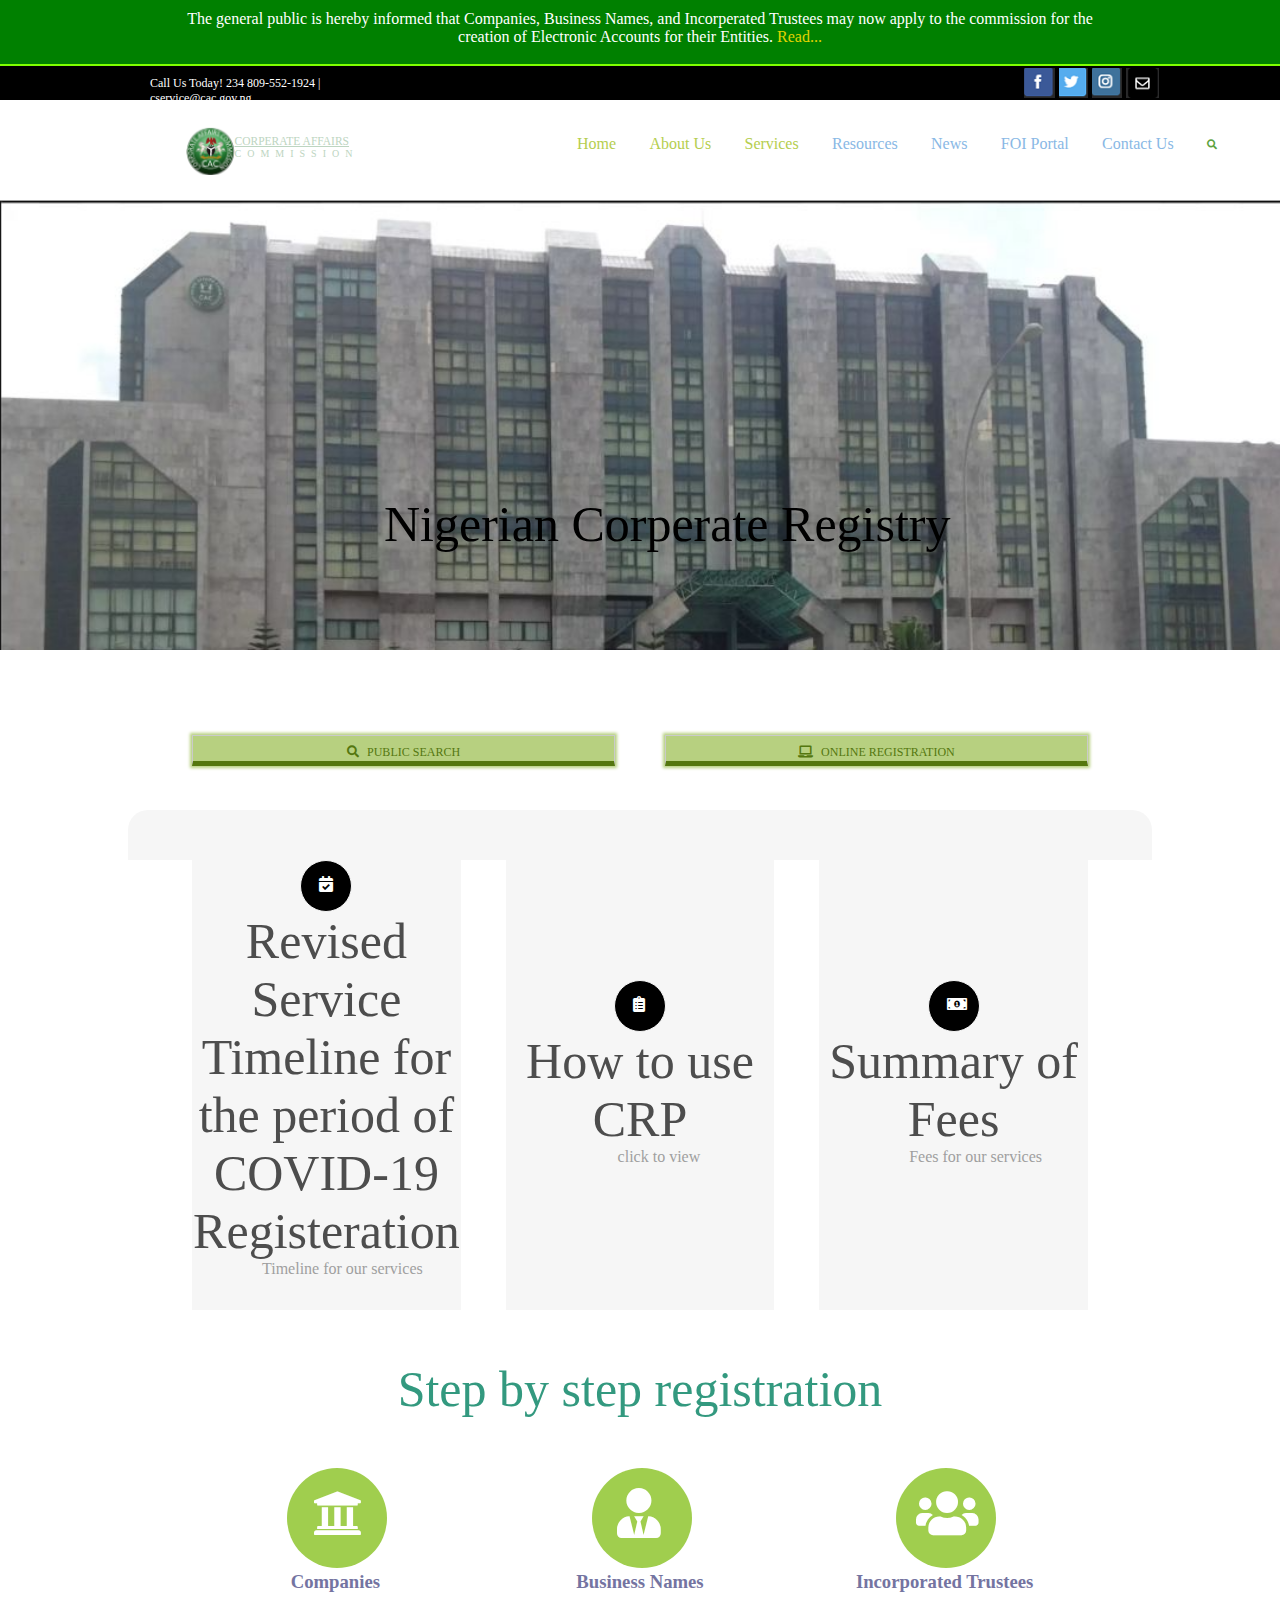
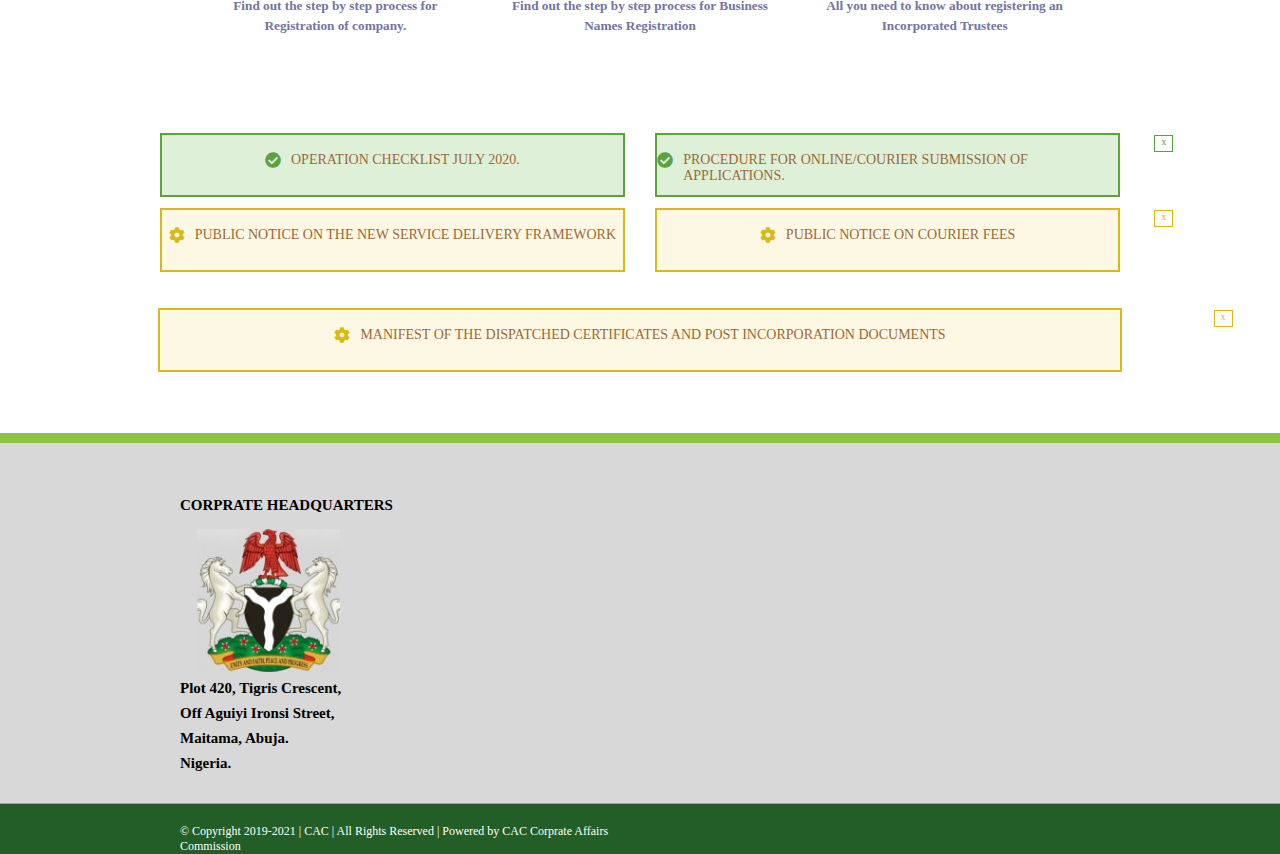
<file: index.html>
<!DOCTYPE html>
<html lang="en">
<head>
    <meta charset="UTF-8">
    <meta http-equiv="X-UA-Compatible" content="IE=edge">
    <meta name="viewport" content="width=device-width, initial-scale=1.0">
    <title>Corperate Affairs Commission</title>
    <link rel="stylesheet" href="cac.css">
    <link rel="stylesheet" href="cac.responsive.css">
    <link rel="stylesheet" href="font-awesome/css/all.min.css">
</head>
<body>

    <div id="container">
        <header>
            <div id="div1">
                <div id="green">
                    <p>
                        The general public is hereby informed that Companies, Business Names, and Incorperated Trustees may now apply to the commission for the </br>
                        creation of Electronic Accounts for their Entities. <a href="#">Read...</a>
                    </p>
                </div>
                <div id="black">
                    <div id="black1">Call Us Today! 234 809-552-1924 | cservice@cac.gov.ng</div>
                    <div id="black2">
                        <img src="images/fb.png" alt="#">
                        <img src="images/twt.png" alt="#">
                        <img src="images/ins.png" alt="#">
                        <img src="images/msg.png" alt="#">
                    </div>
                </div>
            </div>

            <div id="div2">
                <div id="white1">
                    <img src="images/cacl.png" alt="#">
                    <label><u>CORPERATE AFFAIRS</u><br><span>COMMISSION</span></label>
                </div>
                <div id="white2">
                    <a href="index.html" class="white2a">Home</a>
                    <a href="#" class="white2a">About Us</a>
                    <a href="#" class="white2a">Services</a>
                    <a href="resources.html" class="white2b">Resources</a>
                    <a href="news.html" class="white2b">News</a>
                    <a href="foi.html" class="white2b">FOI Portal</a>
                    <a href="contact.html" class="white2b">Contact Us</a>
                    <i class="fa fa-search"></i>
                </div>
                <div id="white3">
                    <div id="bar">
                        <i class="fa fa-bars" id="barrs"></i>

                        <div id="mob-bar">
                            <div id="one">
                                <a href="index.html" class="white2a">Home</a>
                            </div>
                            <div id="two">
                                <a href="#" class="white2a">About Us</a>
                            </div>
                            <div id="three">
                                <a href="#" class="white2a">Services</a>
                            </div>
                            <div id="four">
                                <a href="resources.html" class="white2b">Resources</a>
                            </div>
                            <div id="five">
                                <a href="news.html" class="white2b">News</a>
                            </div>
                            <div id="six">
                                <a href="foi.html" class="white2b">FOI Portal</a>
                            </div>
                            <div id="seven">
                                <a href="contact.html" class="white2b">Contact Us</a>
                            </div>
                        </div>
                    </div>
                </div>
            </div>
        </header>

        <section>
            <div id="pic">
                <p>Nigerian Corperate Registry</p>
            </div>

            <div id="button">
                <div id="button1"><i class="fa fa-search"></i><a href="">PUBLIC SEARCH</a></div>
                <div id="button2"><i class="fa fa-laptop"></i><a href="">ONLINE REGISTRATION</a></div>
            </div>
        </section>

        <div id="register">
            <div id="reggy"></div>
            <div id="reg">
                <div id="reg1">
                    <div class="reg"><i class="fa fa-calendar-check"></i></div>
                    <p>Revised Service Timeline for the period of COVID-19 Registeration</p>
                    <a href="#">Timeline for our services</a>
                </div>
                <div id="reg2">
                    <div class="reg"><i class="fa fa-clipboard-list"></i></div>
                    <p>How to use CRP</p>
                    <a href="#">click to view</a>
                </div>
                <div id="reg3">
                    <div class="reg"><i class="fa fa-money-bill-alt"></i></div>
                    <p>Summary of Fees</p>
                    <a href="#">Fees for our services</a>
                </div>
            </div>
        </div>
        
        <div id="step">
            <p>Step by step registration</p>
        </div>

        <div id="business">
            <div id="busnames">
                <div class="businessnames">
                    <div class="icon"><i class="fa fa-university" id="uni"></i></div>
                    <h3>Companies</h3>
                    <h5>Find out the step by step process for</br> Registration of company.</h5>
                </div>
                <div class="businessnames">
                    <div class="icon"><i class="fa fa-user-tie" id="tie"></i></div>
                    <h3>Business Names</h3>
                    <h5>Find out the step by step process for Business Names Registration</h5>
                </div>
                <div class="businessnames">
                    <div class="icon"><i class="fa fa-users"></i></div>
                    <h3>Incorporated Trustees</h3>
                    <h5>All you need to know about registering an</br> Incorporated Trustees</h5>
                </div>
            </div>
        </div>

        <div id="info">
            <div id="opp_pro">
                <div class="info">
                    <div class="square"><p>x</p></div>
                    <div class="checklist"><i class="fa fa-check-circle"></i><a href="#">OPERATION CHECKLIST JULY 2020.</a></div>
                </div>

                <div class="info" id="info1">
                    <div class="square"><p>x</p></div>
                    <div class="checklist"><i class="fa fa-check-circle"></i><a href="#">PROCEDURE FOR ONLINE/COURIER SUBMISSION OF APPLICATIONS.</a></div>
                </div>
            </div>
            
            <div id="pub_notice">
                    <div class="pub_notice">
                    <div class="square"><p>x</p></div>
                    <div class="pub_notice1"><i class="fa fa-cog"></i><a href="#">PUBLIC NOTICE ON THE NEW SERVICE DELIVERY FRAMEWORK</a></div>
                </div>
                <div class="pub_notice" id="pub_notice1">
                    <div class="square"><p>x</p></div>
                    <div class="pub_notice1"><i class="fa fa-cog"></i><a href="#">PUBLIC NOTICE ON COURIER FEES</a></div>
                </div>
            </div>

           <div id="manifest">
                    <div class="square"><p>x</p></div>
                <div id="manifest1"><i class="fa fa-cog"></i><a href="#">MANIFEST OF THE DISPATCHED CERTIFICATES AND POST INCORPORATION DOCUMENTS</a></div>
            </div>
        </div>

        <div id="corp">
            <div id="div1"></div>
            <div id="div2">
               <div id="coat-of-arm">
                   <p>CORPRATE HEADQUARTERS</p>
                   <img src="images/coatofarm.png" alt="#">
                   <p>Plot 420, Tigris Crescent,</br>Off Aguiyi Ironsi Street,</br>Maitama, Abuja.</br>Nigeria.</p>
               </div>
            </div>
            <div id="div3">
                <div id="copy">
                    <p>&copy Copyright 2019-2021 | CAC | All Rights Reserved | Powered by CAC Corprate Affairs Commission</p>
                </div>
            </div>
        </div>
    </div>
    
</body>
</html>
</file>
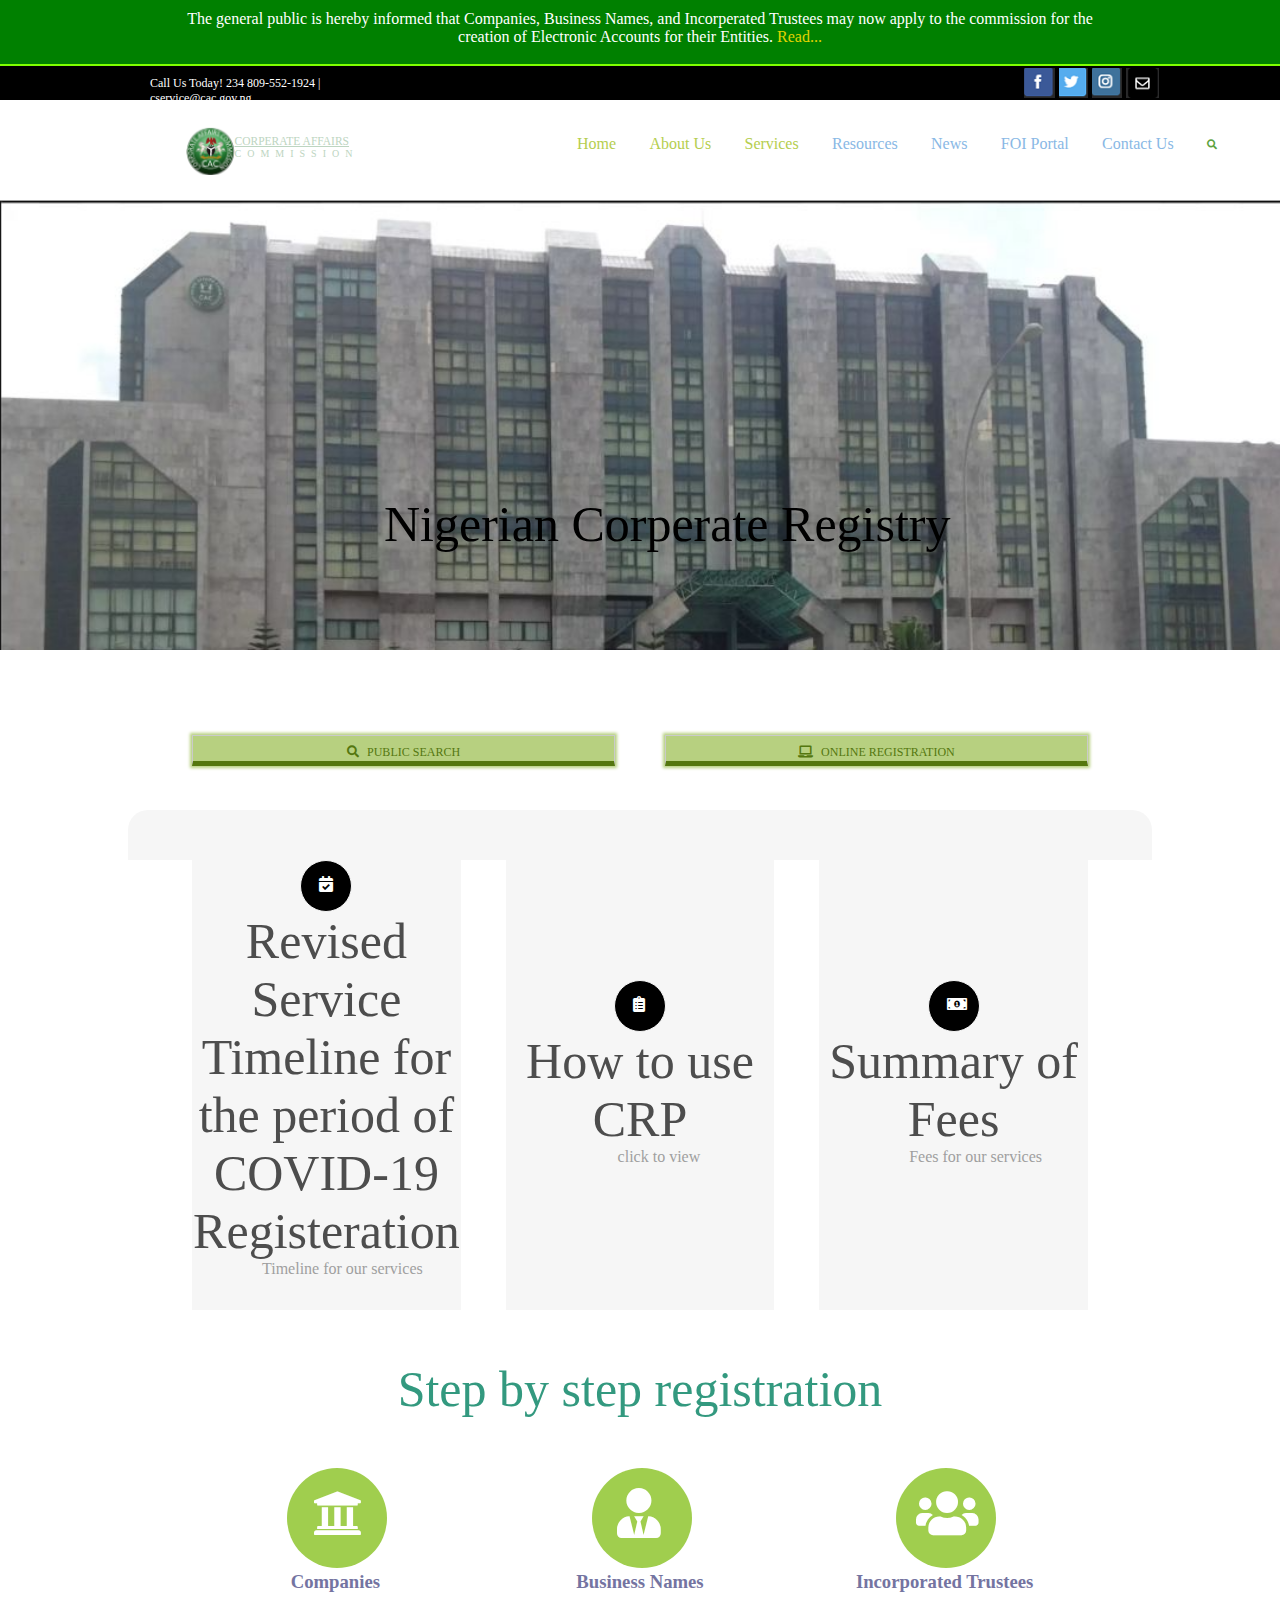
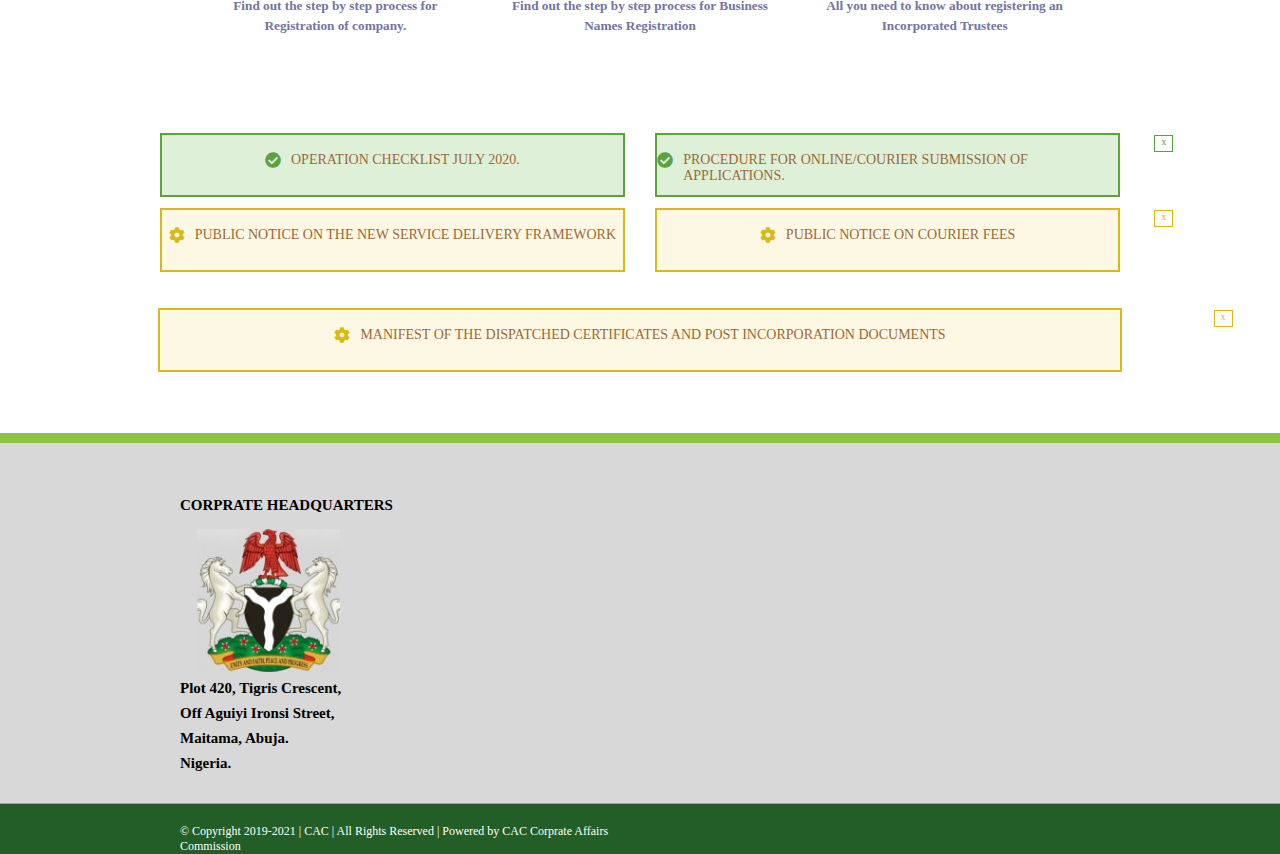
<file: cac.html>
<!DOCTYPE html>
<html lang="en">
<head>
    <meta charset="UTF-8">
    <meta http-equiv="X-UA-Compatible" content="IE=edge">
    <meta name="viewport" content="width=device-width, initial-scale=1.0">
    <title>Corperate Affairs Commission</title>
    <link rel="stylesheet" href="cac.css">
    <link rel="stylesheet" href="cac.responsive.css">
    <link rel="stylesheet" href="font-awesome/css/all.min.css">
</head>
<body>

    <div id="container">
        <header>
            <div id="div1">
                <div id="green">
                    <p>
                        The general public is hereby informed that Companies, Business Names, and Incorperated Trustees may now apply to the commission for the </br>
                        creation of Electronic Accounts for their Entities. <a href="#">Read...</a>
                    </p>
                </div>
                <div id="black">
                    <div id="black1">Call Us Today! 234 809-552-1924 | cservice@cac.gov.ng</div>
                    <div id="black2">
                        <img src="images/fb.png" alt="#">
                        <img src="images/twt.png" alt="#">
                        <img src="images/ins.png" alt="#">
                        <img src="images/msg.png" alt="#">
                    </div>
                </div>
            </div>

            <div id="div2">
                <div id="white1">
                    <img src="images/cacl.png" alt="#">
                    <label><u>CORPERATE AFFAIRS</u><br><span>COMMISSION</span></label>
                </div>
                <div id="white2">
                    <a href="cac.html" class="white2a">Home</a>
                    <a href="#" class="white2a">About Us</a>
                    <a href="#" class="white2a">Services</a>
                    <a href="resources.html" class="white2b">Resources</a>
                    <a href="news.html" class="white2b">News</a>
                    <a href="foi.html" class="white2b">FOI Portal</a>
                    <a href="contact.html" class="white2b">Contact Us</a>
                    <i class="fa fa-search"></i>
                </div>
                <div id="white3">
                    <div id="bar">
                        <i class="fa fa-bars" id="barrs"></i>

                        <div id="mob-bar">
                            <div id="one">
                                <a href="cac.html" class="white2a">Home</a>
                            </div>
                            <div id="two">
                                <a href="#" class="white2a">About Us</a>
                            </div>
                            <div id="three">
                                <a href="#" class="white2a">Services</a>
                            </div>
                            <div id="four">
                                <a href="resources.html" class="white2b">Resources</a>
                            </div>
                            <div id="five">
                                <a href="news.html" class="white2b">News</a>
                            </div>
                            <div id="six">
                                <a href="foi.html" class="white2b">FOI Portal</a>
                            </div>
                            <div id="seven">
                                <a href="contact.html" class="white2b">Contact Us</a>
                            </div>
                        </div>
                    </div>
                </div>
            </div>
        </header>

        <section>
            <div id="pic">
                <p>Nigerian Corperate Registry</p>
            </div>

            <div id="button">
                <div id="button1"><i class="fa fa-search"></i><a href="">PUBLIC SEARCH</a></div>
                <div id="button2"><i class="fa fa-laptop"></i><a href="">ONLINE REGISTRATION</a></div>
            </div>
        </section>

        <div id="register">
            <div id="reggy"></div>
            <div id="reg">
                <div id="reg1">
                    <div class="reg"><i class="fa fa-calendar-check"></i></div>
                    <p>Revised Service Timeline for the period of COVID-19 Registeration</p>
                    <a href="#">Timeline for our services</a>
                </div>
                <div id="reg2">
                    <div class="reg"><i class="fa fa-clipboard-list"></i></div>
                    <p>How to use CRP</p>
                    <a href="#">click to view</a>
                </div>
                <div id="reg3">
                    <div class="reg"><i class="fa fa-money-bill-alt"></i></div>
                    <p>Summary of Fees</p>
                    <a href="#">Fees for our services</a>
                </div>
            </div>
        </div>
        
        <div id="step">
            <p>Step by step registration</p>
        </div>

        <div id="business">
            <div id="busnames">
                <div class="businessnames">
                    <div class="icon"><i class="fa fa-university" id="uni"></i></div>
                    <h3>Companies</h3>
                    <h5>Find out the step by step process for</br> Registration of company.</h5>
                </div>
                <div class="businessnames">
                    <div class="icon"><i class="fa fa-user-tie" id="tie"></i></div>
                    <h3>Business Names</h3>
                    <h5>Find out the step by step process for Business Names Registration</h5>
                </div>
                <div class="businessnames">
                    <div class="icon"><i class="fa fa-users"></i></div>
                    <h3>Incorporated Trustees</h3>
                    <h5>All you need to know about registering an</br> Incorporated Trustees</h5>
                </div>
            </div>
        </div>

        <div id="info">
            <div id="opp_pro">
                <div class="info">
                    <div class="square"><p>x</p></div>
                    <div class="checklist"><i class="fa fa-check-circle"></i><a href="#">OPERATION CHECKLIST JULY 2020.</a></div>
                </div>

                <div class="info" id="info1">
                    <div class="square"><p>x</p></div>
                    <div class="checklist"><i class="fa fa-check-circle"></i><a href="#">PROCEDURE FOR ONLINE/COURIER SUBMISSION OF APPLICATIONS.</a></div>
                </div>
            </div>
            
            <div id="pub_notice">
                    <div class="pub_notice">
                    <div class="square"><p>x</p></div>
                    <div class="pub_notice1"><i class="fa fa-cog"></i><a href="#">PUBLIC NOTICE ON THE NEW SERVICE DELIVERY FRAMEWORK</a></div>
                </div>
                <div class="pub_notice" id="pub_notice1">
                    <div class="square"><p>x</p></div>
                    <div class="pub_notice1"><i class="fa fa-cog"></i><a href="#">PUBLIC NOTICE ON COURIER FEES</a></div>
                </div>
            </div>

           <div id="manifest">
                    <div class="square"><p>x</p></div>
                <div id="manifest1"><i class="fa fa-cog"></i><a href="#">MANIFEST OF THE DISPATCHED CERTIFICATES AND POST INCORPORATION DOCUMENTS</a></div>
            </div>
        </div>

        <div id="corp">
            <div id="div1"></div>
            <div id="div2">
               <div id="coat-of-arm">
                   <p>CORPRATE HEADQUARTERS</p>
                   <img src="images/coatofarm.png" alt="#">
                   <p>Plot 420, Tigris Crescent,</br>Off Aguiyi Ironsi Street,</br>Maitama, Abuja.</br>Nigeria.</p>
               </div>
            </div>
            <div id="div3">
                <div id="copy">
                    <p>&copy Copyright 2019-2021 | CAC | All Rights Reserved | Powered by CAC Corprate Affairs Commission</p>
                </div>
            </div>
        </div>
    </div>
    
</body>
</html>
</file>
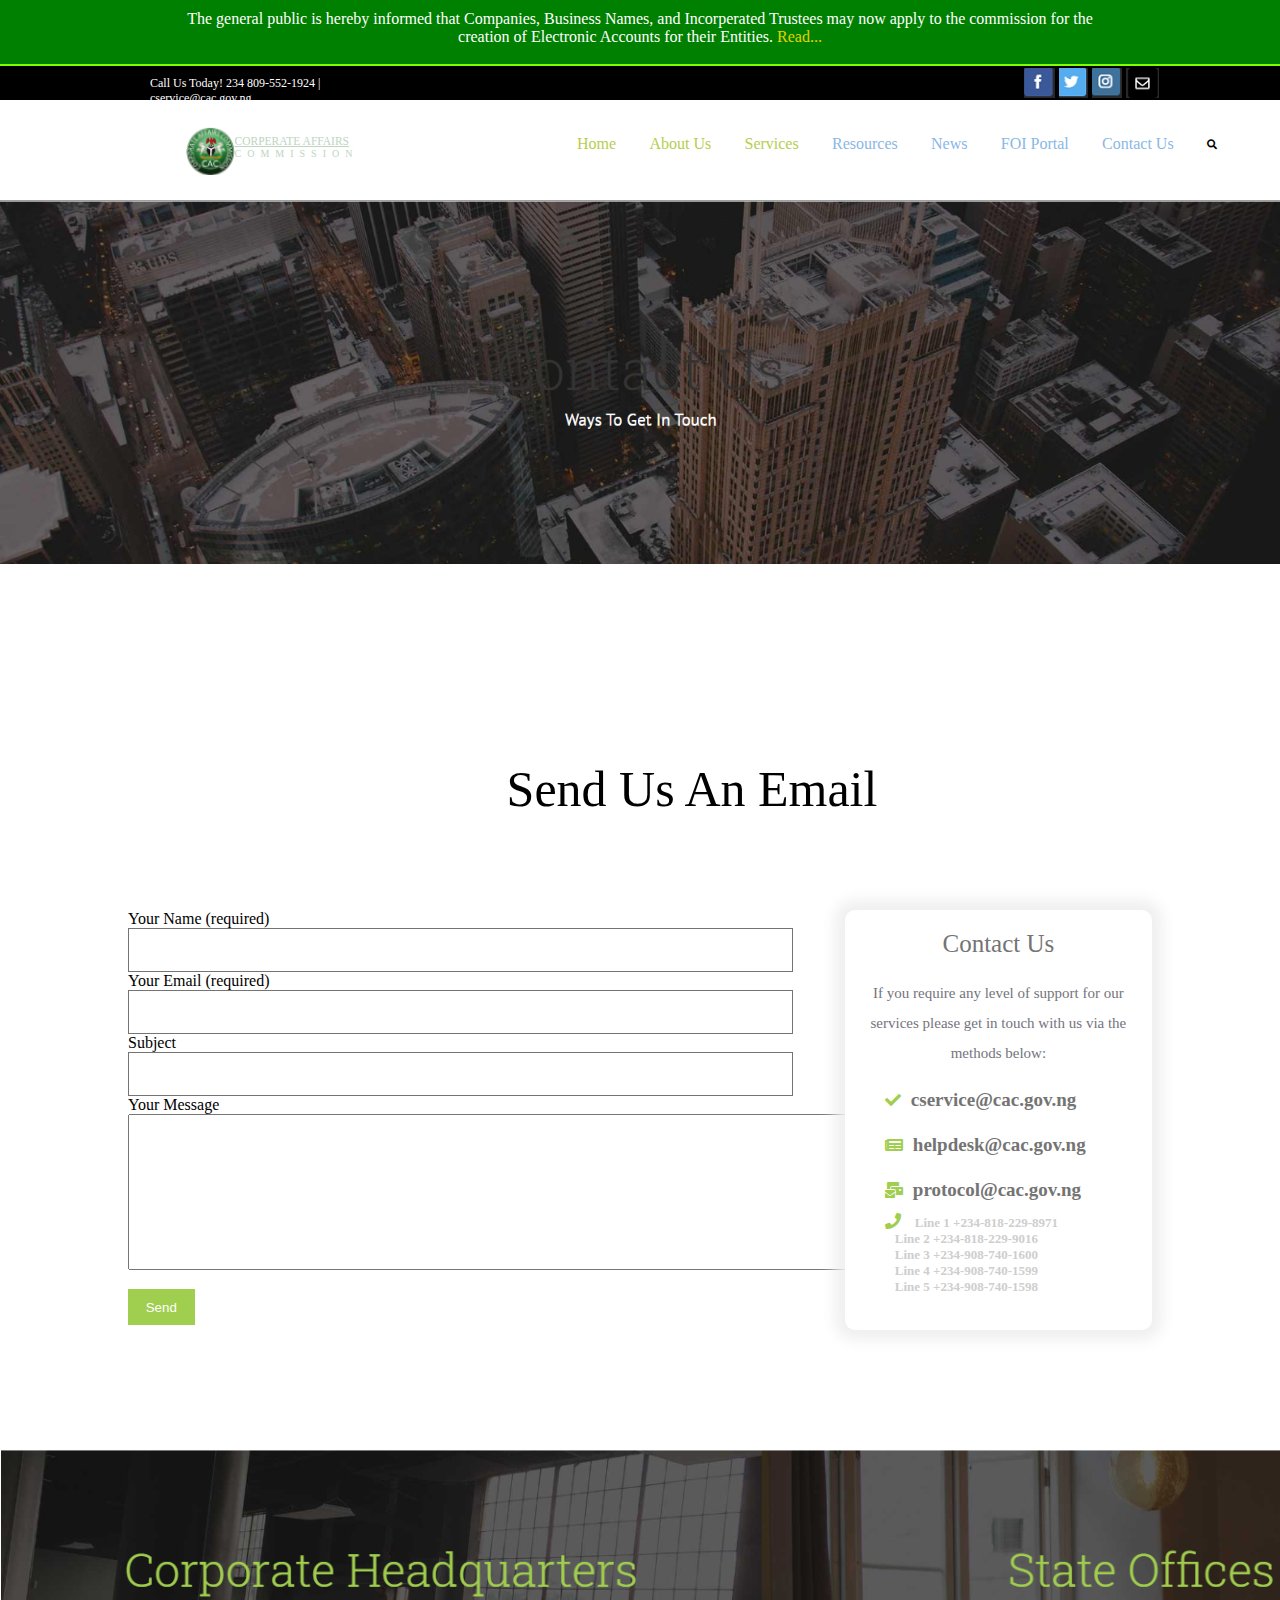
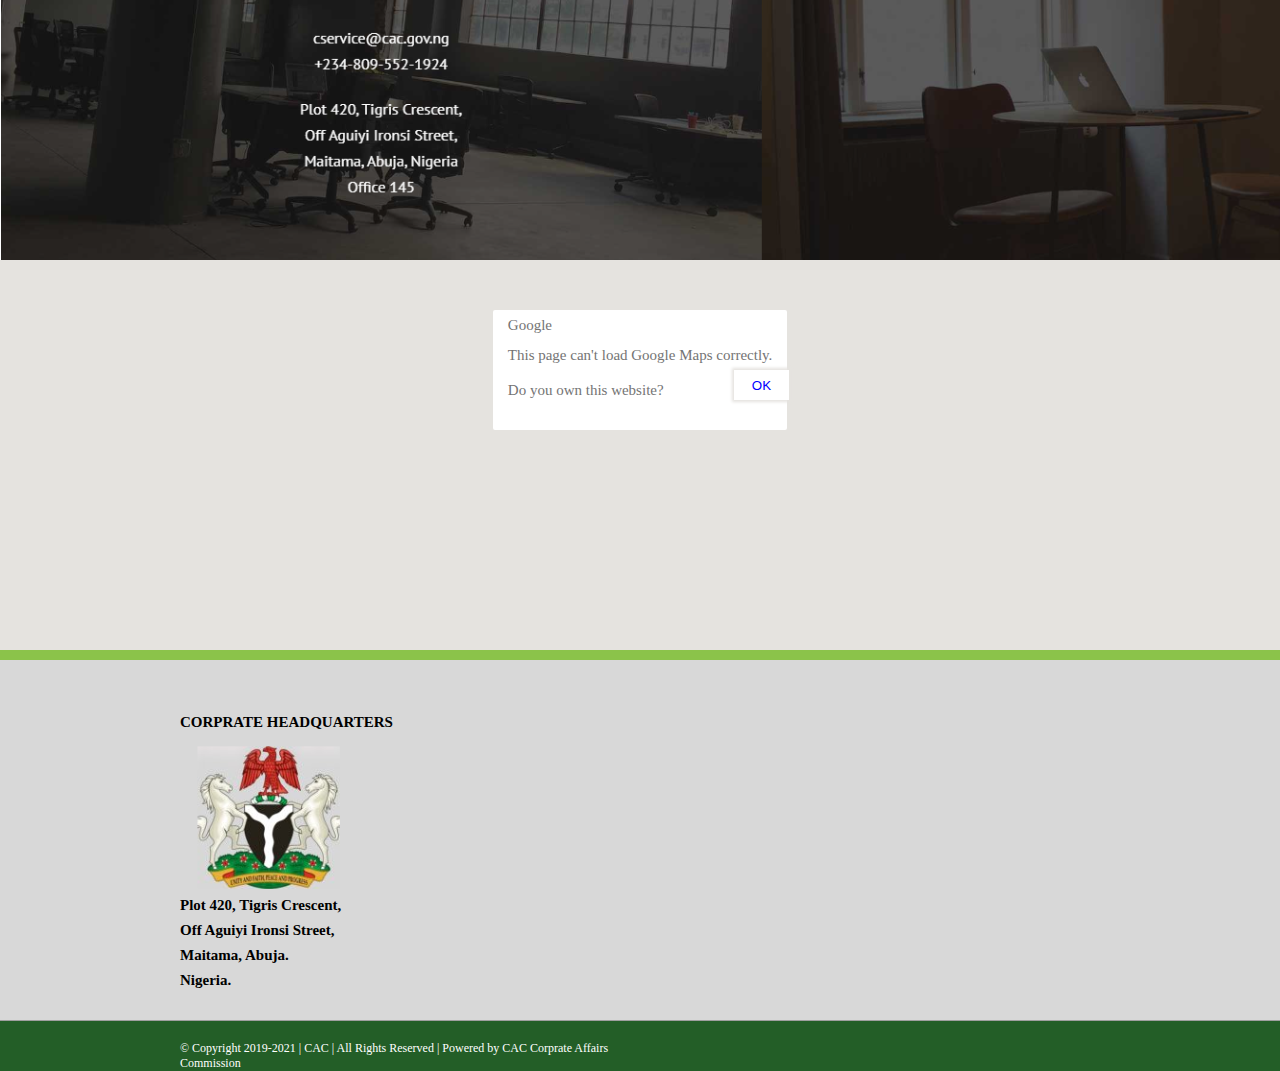
<file: contact.html>
<!DOCTYPE html>
<html lang="en">
<head>
    <meta charset="UTF-8">
    <meta http-equiv="X-UA-Compatible" content="IE=edge">
    <meta name="viewport" content="width=device-width, initial-scale=1.0">
    <title>Corperate Affairs Commission</title>
    <link rel="stylesheet" href="contact.css">
    <link rel="stylesheet" href="contact.responsive.css">
    <link rel="stylesheet" href="font-awesome/css/all.min.css">
</head>
<body>

    <div id="container">
        <header>
            <div id="div1">
                <div id="green">
                    <p>
                        The general public is hereby informed that Companies, Business Names, and Incorperated Trustees may now apply to the commission for the </br>
                        creation of Electronic Accounts for their Entities. <a href="#">Read...</a>
                    </p>
                </div>
                <div id="black">
                    <div id="black1">Call Us Today! 234 809-552-1924 | cservice@cac.gov.ng</div>
                    <div id="black2">
                        <img src="images/fb.png" alt="#">
                        <img src="images/twt.png" alt="#">
                        <img src="images/ins.png" alt="#">
                        <img src="images/msg.png" alt="#">
                    </div>
                </div>
            </div>

            <div id="div2">
                <div id="white1">
                    <img src="images/cacl.png" alt="#">
                    <label><u>CORPERATE AFFAIRS</u><br><span>COMMISSION</span></label>
                </div>
                <div id="white2">
                    <a href="index.html" class="white2a">Home</a>
                    <a href="#" class="white2a">About Us</a>
                    <a href="#" class="white2a">Services</a>
                    <a href="resources.html" class="white2b">Resources</a>
                    <a href="news.html" class="white2b">News</a>
                    <a href="foi.html" class="white2b">FOI Portal</a>
                    <a href="contact.html" class="white2b">Contact Us</a>
                    <i class="fa fa-search"></i>
                </div>
                <div id="white3">
                    <div id="bar">
                        <i class="fa fa-bars" id="barrs"></i>

                        <div id="mob-bar">
                            <div id="one">
                                <a href="index.html" class="white2a">Home</a>
                            </div>
                            <div id="two">
                                <a href="#" class="white2a">About Us</a>
                            </div>
                            <div id="three">
                                <a href="#" class="white2a">Services</a>
                            </div>
                            <div id="four">
                                <a href="resources.html" class="white2b">Resources</a>
                            </div>
                            <div id="five">
                                <a href="news.html" class="white2b">News</a>
                            </div>
                            <div id="six">
                                <a href="foi.html" class="white2b">FOI Portal</a>
                            </div>
                            <div id="seven">
                                <a href="contact.html" class="white2b">Contact Us</a>
                            </div>
                        </div>
                    </div>
                </div>
            </div>
        </header>

        <div class="image">
            <img src="images/contact-img.png" alt="#">
        </div>

        <nav><p>Send Us An Email</p></nav>

        <section>
                <div id="name">
                    <form action="">
                        <label>Your Name (required)</label>
                        <input type="text" name="#" id="#">
                        <label>Your Email (required)</label>
                        <input type="text" name="#" id="#">
                        <label>Subject</label>
                        <input type="text" name="#" id="#">
                        <div id="message">
                        <label>Your Message</label><br>
                        <textarea name="" id="" cols="100" rows="10"></textarea>
                        </div>
                        <button>Send</button>
                    </form>
                </div>

            <div id="contact">
                <p>Contact Us</p>
                    <div id="contact1">
                        <p>If you require any level of support for our <br>
                            services please get in touch with us via the <br>
                            methods below: </p>
                    </div>
                <div id="one">
                    <i class="fa fa-check"><a href="mailto:cservice@cac.gov.ng">cservice@cac.gov.ng</a></i><br>
                    <i class="fa fa-newspaper"><a href="mailto:helpdesk@cac.gov.ng">helpdesk@cac.gov.ng</a></i><br>
                    <i class="fa fa-mail-bulk"><a href="mailto:protocol@cac.gov.ng">protocol@cac.gov.ng</a></i><br>

                    <i class="fa fa-phone" id="list">
                    <a href="">Line 1 +234-818-229-8971</a>
                    <a href="">Line 2 +234-818-229-9016</a>
                    <a href="">Line 3 +234-908-740-1600</a>
                    <a href="">Line 4 +234-908-740-1599</a>
                    <a href="">Line 5 +234-908-740-1598</a></i>
                </div>
            </div>
        </section>
        <div id="img">
            <div class="image" id="image"></div>
                <div id="map">
                    <p>
                        Google<br>
                        This page can't load Google Maps correctly.<br>
                    </p>    
                    <div class="map">
                        <p>Do you own this website?</p>
                        <form action=""><button>OK</button></form>
                    </div>
                </div>
        </div>

        <div id="corp">
            <div id="div1"></div>
            <div id="div2">
               <div id="coat-of-arm">
                   <p>CORPRATE HEADQUARTERS</p>
                   <img src="images/coatofarm.png" alt="#">
                   <p>Plot 420, Tigris Crescent,</br>Off Aguiyi Ironsi Street,</br>Maitama, Abuja.</br>Nigeria.</p>
               </div>
            </div>
            <div id="div3">
                <div id="copy">
                    <p>&copy Copyright 2019-2021 | CAC | All Rights Reserved | Powered by CAC Corprate Affairs Commission</p>
                </div>
            </div>
        </div>
    </div>
    
</body>
</html>
</file>
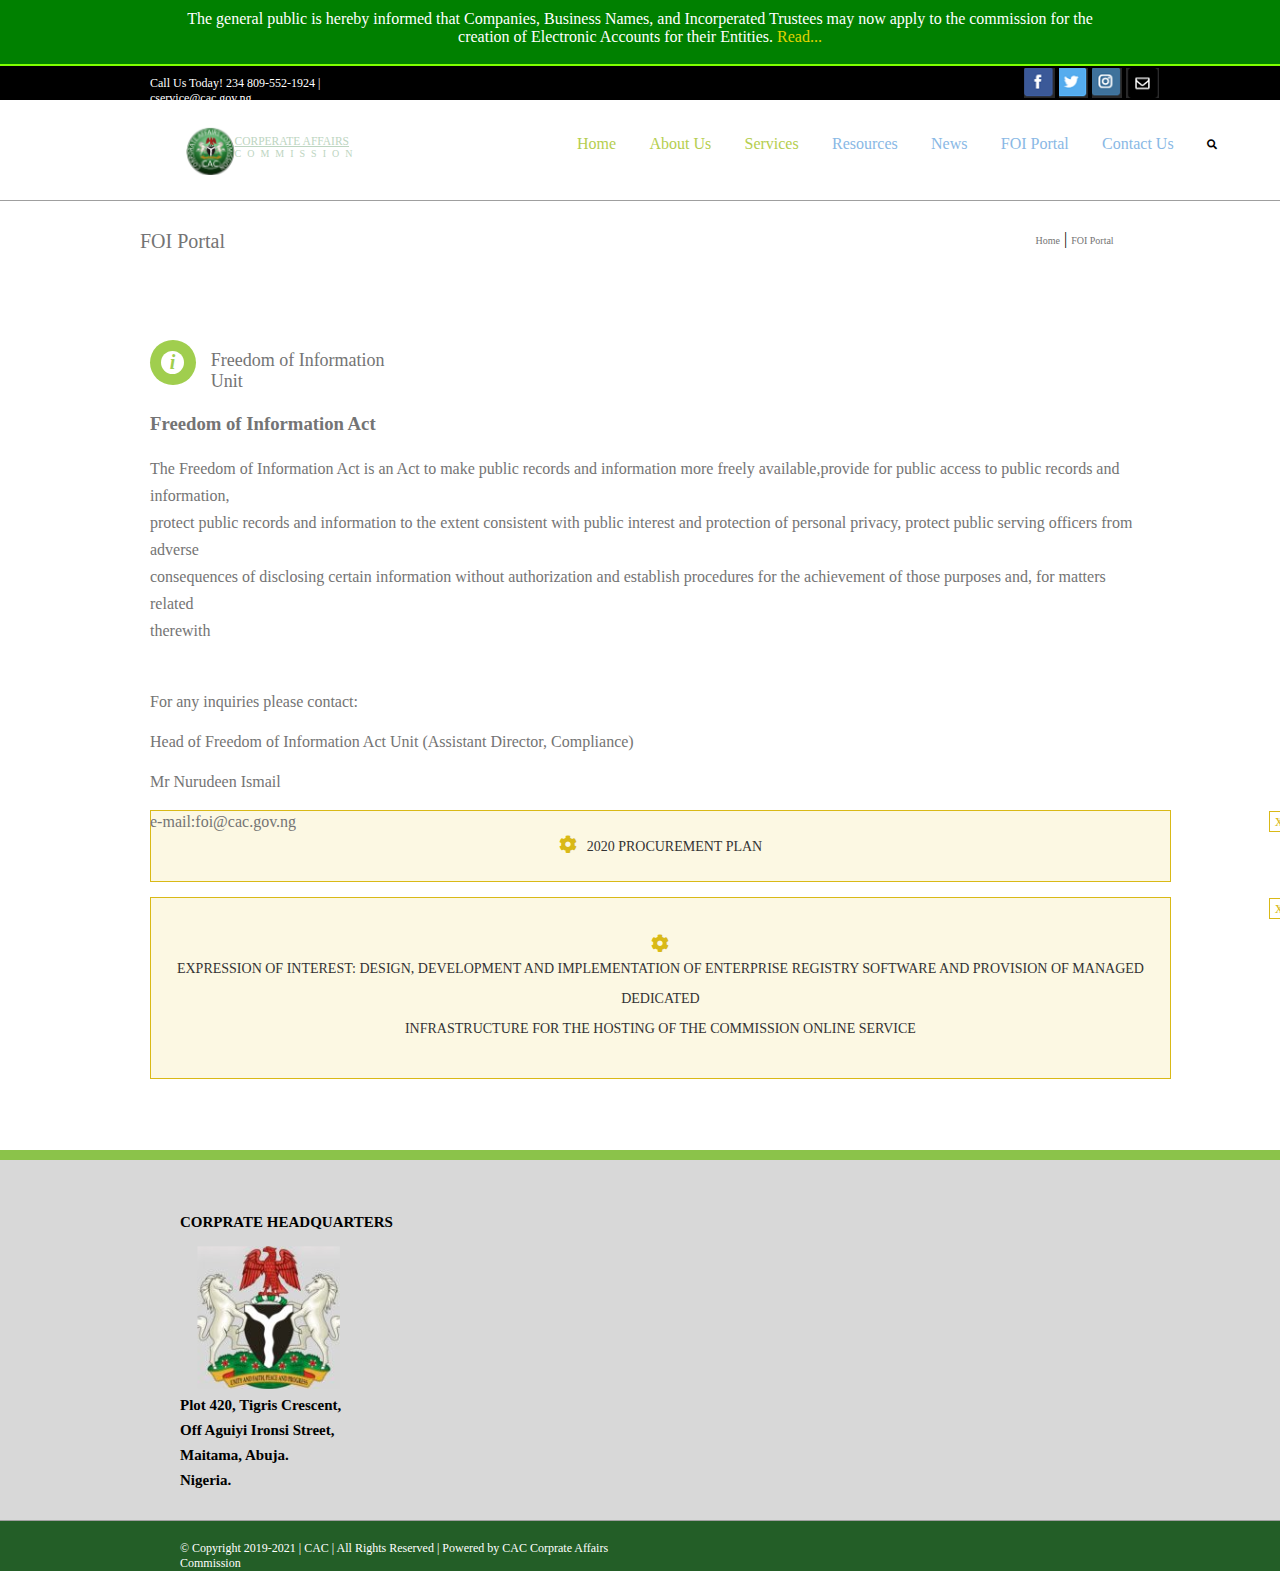
<file: foi.html>
<!DOCTYPE html>
<html lang="en">
<head>
    <meta charset="UTF-8">
    <meta http-equiv="X-UA-Compatible" content="IE=edge">
    <meta name="viewport" content="width=device-width, initial-scale=1.0">
    <title>Corperate Affairs Commission</title>
    <link rel="stylesheet" href="foi.css">
    <link rel="stylesheet" href="foi.responsive.css">
    <link rel="stylesheet" href="font-awesome/css/all.min.css">
</head>
<body>

    <div id="container">
        <header>
            <div id="div1">
                <div id="green">
                    <p>
                        The general public is hereby informed that Companies, Business Names, and Incorperated Trustees may now apply to the commission for the </br>
                        creation of Electronic Accounts for their Entities. <a href="#">Read...</a>
                    </p>
                </div>
                <div id="black">
                    <div id="black1">Call Us Today! 234 809-552-1924 | cservice@cac.gov.ng</div>
                    <div id="black2">
                        <img src="images/fb.png" alt="#">
                        <img src="images/twt.png" alt="#">
                        <img src="images/ins.png" alt="#">
                        <img src="images/msg.png" alt="#">
                    </div>
                </div>
            </div>

            <div id="div2">
                <div id="white1">
                    <img src="images/cacl.png" alt="#">
                    <label><u>CORPERATE AFFAIRS</u><br><span>COMMISSION</span></label>
                </div>
                <div id="white2">
                    <a href="index.html" class="white2a">Home</a>
                    <a href="#" class="white2a">About Us</a>
                    <a href="#" class="white2a">Services</a>
                    <a href="resources.html" class="white2b">Resources</a>
                    <a href="news.html" class="white2b">News</a>
                    <a href="foi.html" class="white2b">FOI Portal</a>
                    <a href="contact.html" class="white2b">Contact Us</a>
                    <i class="fa fa-search"></i>
                </div>
                <div id="white3">
                    <div id="bar">
                        <i class="fa fa-bars" id="barrs"></i>

                        <div id="mob-bar">
                            <div id="one">
                                <a href="index.html" class="white2a">Home</a>
                            </div>
                            <div id="two">
                                <a href="#" class="white2a">About Us</a>
                            </div>
                            <div id="three">
                                <a href="#" class="white2a">Services</a>
                            </div>
                            <div id="four">
                                <a href="resources.html" class="white2b">Resources</a>
                            </div>
                            <div id="five">
                                <a href="news.html" class="white2b">News</a>
                            </div>
                            <div id="six">
                                <a href="foi.html" class="white2b">FOI Portal</a>
                            </div>
                            <div id="seven">
                                <a href="contact.html" class="white2b">Contact Us</a>
                            </div>
                        </div>
                    </div>
                </div>
            </div>
        </header>
        
        <div id="port">
            <div id="port1">
                <p>FOI Portal</p>
            </div>
            <div id="port2">
                <a href="cac.html">Home</a> | <a href="foi.html">FOI Portal</a>
            </div>
        </div>

        <div id="act">
            <div id="circle">
                <div id="big">
                    <div id="small"><p>i</p></div>
                </div>
                <div id="div-text">
                    <p>Freedom of Information Unit</p>
                </div>
            </div> 

            <div id="free">
                <h3>Freedom of Information Act</h3>
                <p>The Freedom of Information Act is an Act to make public records and information more freely available,provide for public access to public records and information,</br>
                   protect public records and information to the extent consistent with public interest and protection of personal privacy, protect public serving officers from adverse</br>
                   consequences of disclosing certain information without authorization and establish procedures for the achievement of those purposes and, for matters related</br>
                   therewith
                </p>
                </br>
                   <div id="div-con">
                    <p>
                       For any inquiries please contact:
                                       </br>
                       Head of Freedom of Information Act Unit (Assistant Director, Compliance)
                                       </br>
                       Mr Nurudeen Ismail
                                       </br>
                       e-mail:foi@cac.gov.ng
                    </p>
                   </div>
            </div>
        </div>

        <div id="plan">
            <div id="plan1">
                <div class="square"><p>x</p></div>
                <div class="plan1"><i class="fa fa-cog"></i><a href="#">2020 PROCUREMENT PLAN</a></div>
            </div>
            <div id="plan2">
                <div class="square"><p>x</p></div>
                <div class="plan1"><i class="fa fa-cog"></i></br>
                    <a href="#">EXPRESSION OF INTEREST: DESIGN, DEVELOPMENT AND IMPLEMENTATION OF ENTERPRISE REGISTRY SOFTWARE AND PROVISION OF MANAGED DEDICATED<br>
                INFRASTRUCTURE FOR THE HOSTING OF THE COMMISSION ONLINE SERVICE</a></div>
            </div>    
        </div>

        <div id="corp">
            <div id="div1"></div>
            <div id="div2">
               <div id="coat-of-arm">
                   <p>CORPRATE HEADQUARTERS</p>
                   <img src="images/coatofarm.png" alt="#">
                   <p>Plot 420, Tigris Crescent,</br>Off Aguiyi Ironsi Street,</br>Maitama, Abuja.</br>Nigeria.</p>
               </div>
            </div>
            <div id="div3">
                <div id="copy">
                    <p>&copy Copyright 2019-2021 | CAC | All Rights Reserved | Powered by CAC Corprate Affairs Commission</p>
                </div>
            </div>
        </div>
    </div>
    
</body>
</html>
</file>
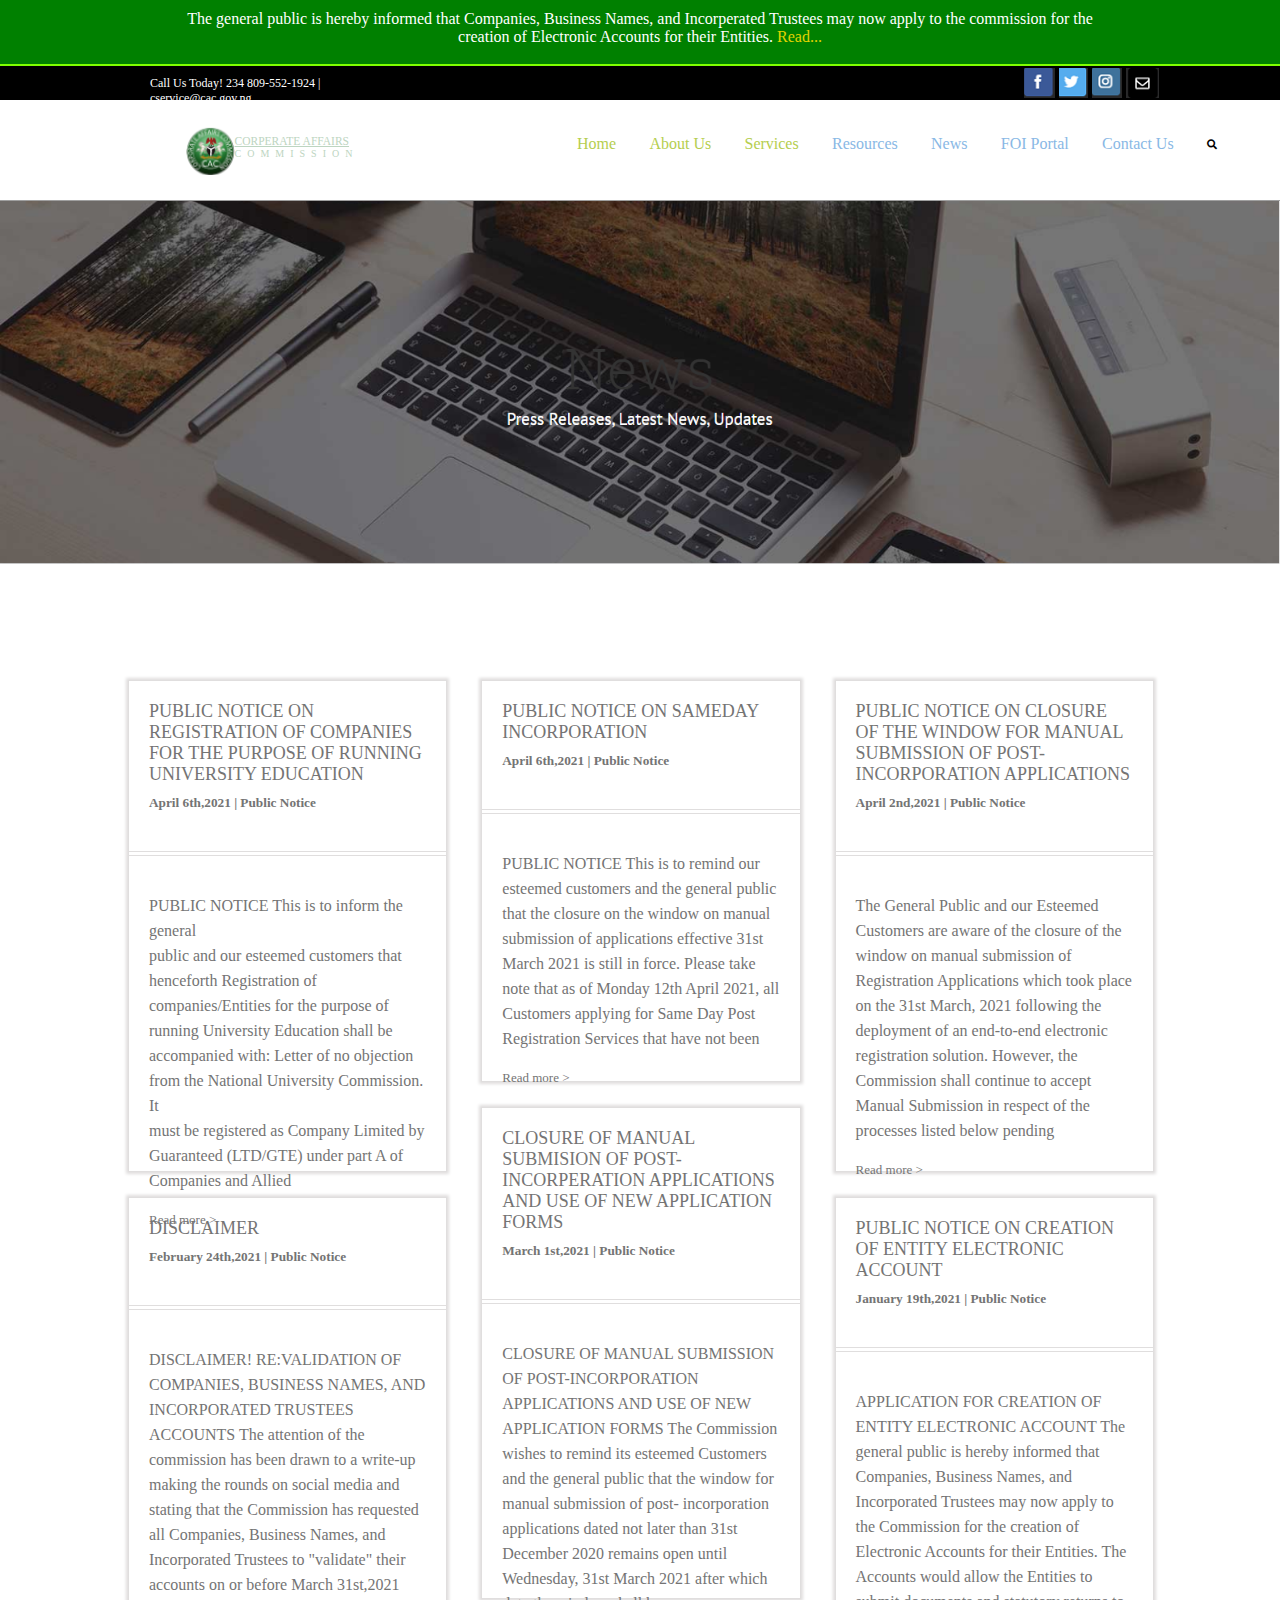
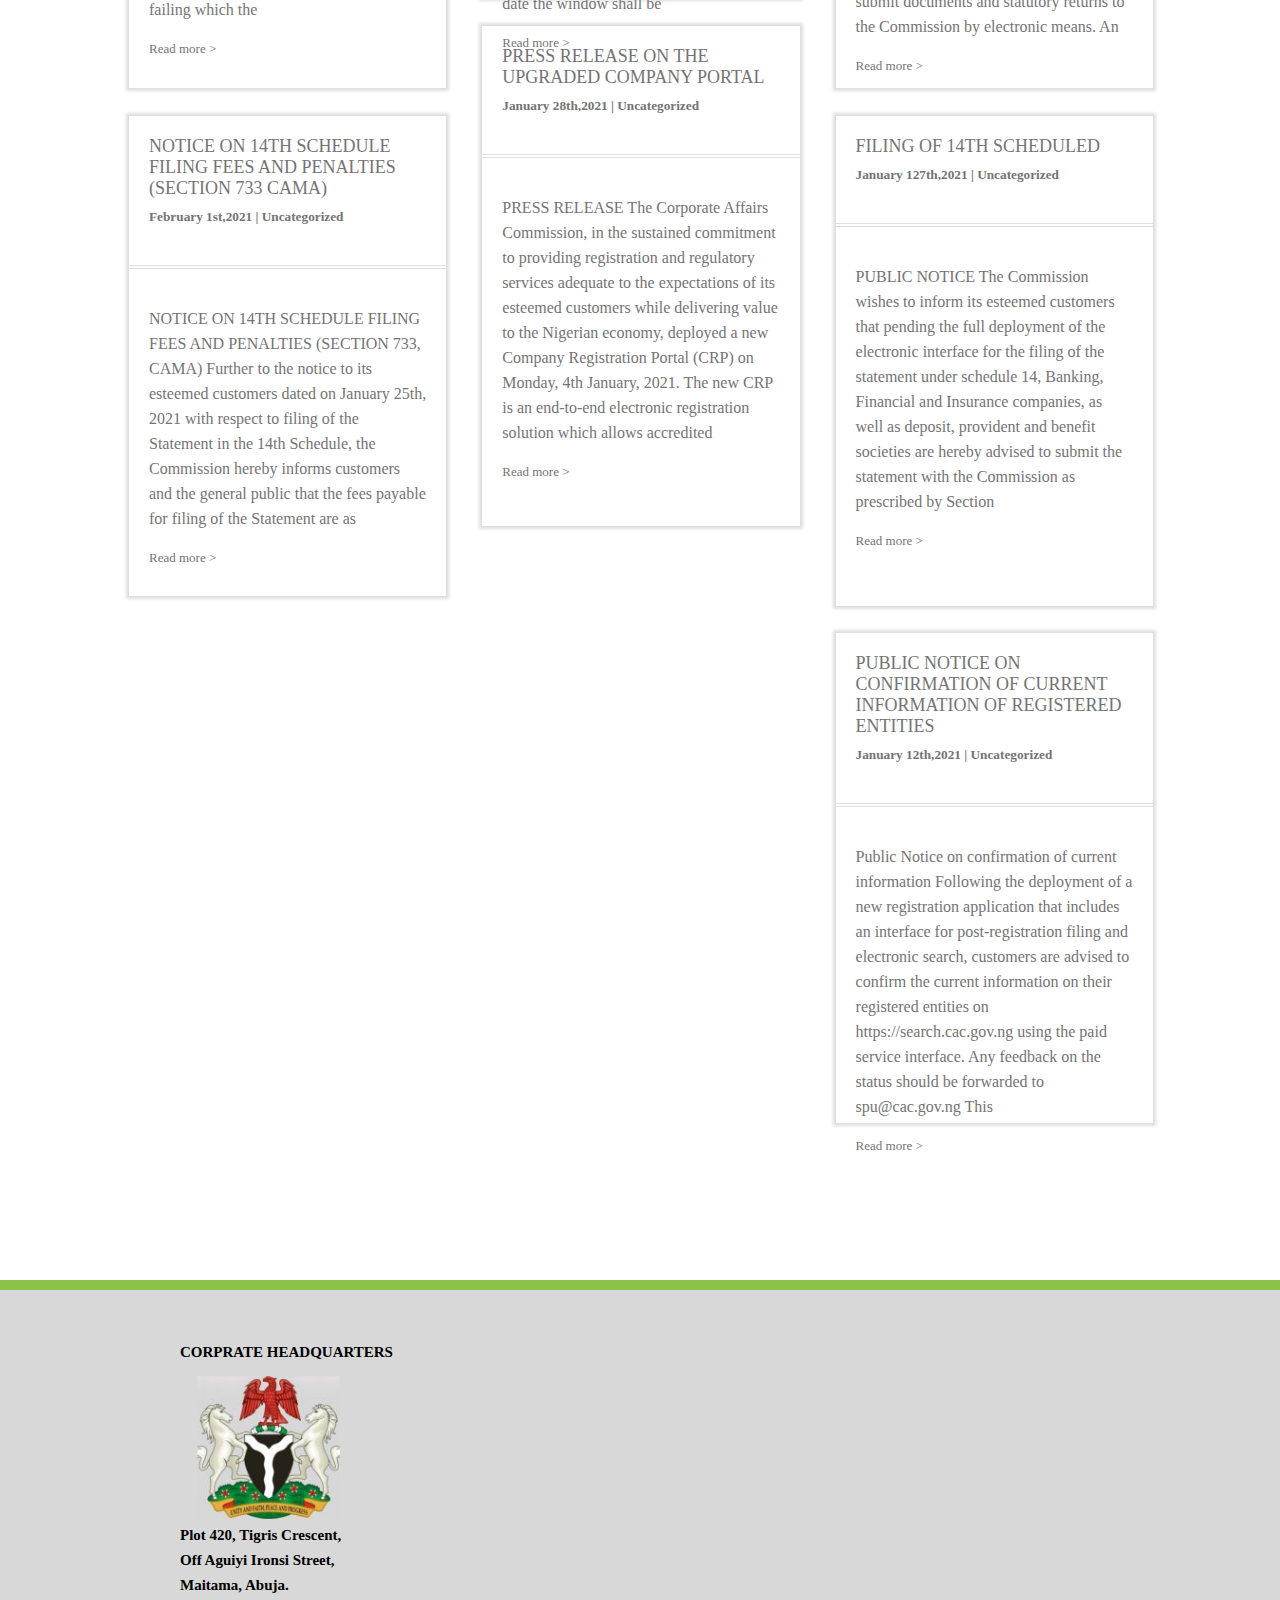
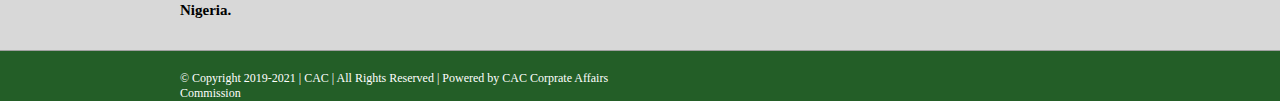
<file: news.html>
<!DOCTYPE html>
<html lang="en">
<head>
    <meta charset="UTF-8">
    <meta http-equiv="X-UA-Compatible" content="IE=edge">
    <meta name="viewport" content="width=device-width, initial-scale=1.0">
    <title>Corperate Affairs Commission</title>
    <link rel="stylesheet" href="news.css">
    <link rel="stylesheet" href="news.responsive.css">
    <link rel="stylesheet" href="font-awesome/css/all.min.css">
</head>
<body>

    <div id="container">
        <header>
            <div id="div1">
                <div id="green">
                    <p>
                        The general public is hereby informed that Companies, Business Names, and Incorperated Trustees may now apply to the commission for the </br>
                        creation of Electronic Accounts for their Entities. <a href="#">Read...</a>
                    </p>
                </div>
                <div id="black">
                    <div id="black1">Call Us Today! 234 809-552-1924 | cservice@cac.gov.ng</div>
                    <div id="black2">
                        <img src="images/fb.png" alt="#">
                        <img src="images/twt.png" alt="#">
                        <img src="images/ins.png" alt="#">
                        <img src="images/msg.png" alt="#">
                    </div>
                </div>
            </div>

            <div id="div2">
                <div id="white1">
                    <img src="images/cacl.png" alt="#">
                    <label><u>CORPERATE AFFAIRS</u><br><span>COMMISSION</span></label>
                </div>
                <div id="white2">
                    <a href="index.html" class="white2a">Home</a>
                    <a href="#" class="white2a">About Us</a>
                    <a href="#" class="white2a">Services</a>
                    <a href="resources.html" class="white2b">Resources</a>
                    <a href="news.html" class="white2b">News</a>
                    <a href="foi.html" class="white2b">FOI Portal</a>
                    <a href="contact.html" class="white2b">Contact Us</a>
                    <i class="fa fa-search"></i>
                </div>
                <div id="white3">
                    <div id="bar">
                        <i class="fa fa-bars" id="barrs"></i>

                        <div id="mob-bar">
                            <div id="one">
                                <a href="index.html" class="white2a">Home</a>
                            </div>
                            <div id="two">
                                <a href="#" class="white2a">About Us</a>
                            </div>
                            <div id="three">
                                <a href="#" class="white2a">Services</a>
                            </div>
                            <div id="four">
                                <a href="resources.html" class="white2b">Resources</a>
                            </div>
                            <div id="five">
                                <a href="news.html" class="white2b">News</a>
                            </div>
                            <div id="six">
                                <a href="foi.html" class="white2b">FOI Portal</a>
                            </div>
                            <div id="seven">
                                <a href="contact.html" class="white2b">Contact Us</a>
                            </div>
                        </div>
                    </div>
                </div>
            </div>
        </header>

        <div id="image">
            <img src="images/news-image.png" alt="#">
        </div>

        <div id="news">
            <div id="news1">
                <div class="news" id="divone">
                    <div class="div-one">
                        <p>PUBLIC NOTICE ON REGISTRATION OF COMPANIES FOR THE PURPOSE OF RUNNING UNIVERSITY EDUCATION</p>
                        <h5>April 6th,2021 | Public Notice</h5>
                    </div>
                    <div class="div-two">
                        <p>PUBLIC NOTICE This is to inform the general<br> 
                           public and our esteemed customers that<br> 
                           henceforth Registration of<br>
                           companies/Entities for the purpose of<br> 
                           running University Education shall be<br> 
                           accompanied with: Letter of no objection<br> 
                           from the National University Commission. It<br> 
                           must be registered as Company Limited by<br> 
                           Guaranteed (LTD/GTE) under part A of<br> 
                           Companies and Allied</p>
                           <a href="#">Read more ></a>
                    </div>
                </div>
                <div class="news" id="divtwo">
                    <div class="div-one">
                        <p>DISCLAIMER</p>
                        <h5>February 24th,2021 | Public Notice</h5>
                    </div>
                    <div class="div-two">
                        <p>DISCLAIMER! RE:VALIDATION OF 
                           COMPANIES, BUSINESS NAMES, AND 
                           INCORPORATED TRUSTEES ACCOUNTS The 
                           attention of the commission has been drawn 
                           to a write-up making the rounds on social 
                           media and stating that the Commission has 
                           requested all Companies, Business Names, 
                           and Incorporated Trustees to "validate" their 
                           accounts on or before March 31st,2021 
                           failing which the</p>
                        <a href="#">Read more ></a>
                    </div>
                </div>
                <div class="news" id="divthree">
                    <div class="div-one">
                        <p>NOTICE ON 14TH SCHEDULE FILING FEES AND PENALTIES (SECTION 733 CAMA)</p>
                        <h5>February 1st,2021 | Uncategorized</h5>
                    </div>
                    <div class="div-two">
                        <p>NOTICE ON 14TH SCHEDULE FILING FEES 
                            AND PENALTIES (SECTION 733, CAMA) 
                            Further to the notice to its esteemed 
                            customers dated on January 25th, 2021 with 
                            respect to filing of the Statement in the 14th 
                            Schedule, the Commission hereby informs 
                            customers and the general public that the 
                            fees payable for filing of the Statement are 
                            as</p>
                        <a href="#">Read more ></a>
                    </div>
                </div>
            </div>
            <div id="news2">
                <div class="news" id="divone">
                    <div class="div-one">
                        <p>PUBLIC NOTICE ON SAMEDAY INCORPORATION</p>
                        <h5>April 6th,2021 | Public Notice</h5>
                    </div>
                    <div class="div-two">
                        <p>PUBLIC NOTICE This is to remind our 
                            esteemed customers and the general public 
                            that the closure on the window on manual 
                            submission of applications effective 31st 
                            March 2021 is still in force. Please take note 
                            that as of Monday 12th April 2021, all 
                            Customers applying for Same Day Post 
                            Registration Services that have not been</p>
                        <a href="#">Read more ></a>
                    </div>
                </div>
                <div class="news" id="divtwo">
                    <div class="div-one">
                        <p>CLOSURE OF MANUAL SUBMISION OF POST-INCORPERATION APPLICATIONS AND USE OF NEW APPLICATION FORMS</p>
                        <h5>March 1st,2021 | Public Notice</h5>
                    </div>
                    <div class="div-two">
                        <p>CLOSURE OF MANUAL SUBMISSION OF 
                            POST-INCORPORATION APPLICATIONS AND 
                            USE OF NEW APPLICATION FORMS The 
                            Commission wishes to remind its esteemed 
                            Customers and the general public that the 
                            window for manual submission of post-
                            incorporation applications dated not later 
                            than 31st December 2020 remains open until 
                            Wednesday, 31st March 2021 after which 
                            date the window shall be</p>
                        <a href="#">Read more ></a>
                    </div>
                </div>
                <div class="news" id="divthree">
                    <div class="div-one">
                        <p>PRESS RELEASE ON THE UPGRADED COMPANY PORTAL</p>
                        <h5>January 28th,2021 | Uncategorized</h5>
                    </div>
                    <div class="div-two">
                        <p>PRESS RELEASE  The Corporate Affairs 
                            Commission, in the sustained commitment to 
                            providing registration and regulatory services 
                            adequate to the expectations of its esteemed 
                            customers while delivering value to the 
                            Nigerian economy, deployed a new Company 
                            Registration Portal (CRP) on Monday, 4th 
                            January, 2021. The new CRP is an end-to-end 
                            electronic registration solution which allows 
                            accredited</p>
                        <a href="#">Read more ></a>
                    </div>
                </div>
            </div>
            <div id="news3">
                <div class="news">
                    <div class="div-one">
                        <p>PUBLIC NOTICE ON CLOSURE OF THE WINDOW FOR MANUAL SUBMISSION OF POST-INCORPORATION APPLICATIONS</p>
                        <h5>April 2nd,2021 | Public Notice</h5>
                    </div>
                    <div class="div-two">
                        <p>The General Public and our Esteemed 
                            Customers are aware of the closure of the 
                            window on manual submission of 
                            Registration Applications which took place 
                            on the 31st March, 2021 following the 
                            deployment of an end-to-end electronic 
                            registration solution. However, the 
                            Commission shall continue to accept Manual 
                            Submission in respect of the processes listed 
                            below pending</p>
                        <a href="#">Read more ></a>
                    </div>
                </div>
                <div class="news" id="divtwo">
                    <div class="div-one">
                        <p>PUBLIC NOTICE ON CREATION OF ENTITY ELECTRONIC ACCOUNT</p>
                        <h5>January 19th,2021 | Public Notice</h5>
                    </div>
                    <div class="div-two">
                        <p>APPLICATION FOR CREATION OF ENTITY 
                            ELECTRONIC ACCOUNT   The general public 
                            is hereby informed that Companies, Business 
                            Names, and Incorporated Trustees may now 
                            apply to the Commission for the creation of 
                            Electronic Accounts for their Entities. The 
                            Accounts would allow the Entities to submit 
                            documents and statutory returns to the 
                            Commission by electronic means. An</p>
                        <a href="#">Read more ></a>
                    </div>
                </div>
                <div class="news" id="divthree">
                    <div class="div-one">
                        <p>FILING OF 14TH SCHEDULED</p>
                        <h5>January 127th,2021 | Uncategorized</h5>
                    </div>
                    <div class="div-two">
                        <p>PUBLIC NOTICE The Commission wishes to 
                            inform its esteemed customers that pending 
                            the full deployment of the electronic 
                            interface for the filing of the statement under 
                            schedule 14, Banking, Financial and 
                            Insurance companies, as well as deposit, 
                            provident and benefit societies are hereby 
                            advised to submit the statement with the 
                            Commission as prescribed by Section</p>
                        <a href="#">Read more ></a>
                    </div>
                </div>
                <div class="news">
                    <div class="div-one">
                        <p>PUBLIC NOTICE ON CONFIRMATION OF CURRENT INFORMATION OF REGISTERED ENTITIES</p>
                        <h5>January 12th,2021 | Uncategorized</h5>
                    </div>
                    <div class="div-two">
                        <p>Public Notice on confirmation of current 
                            information Following the deployment of a 
                            new registration application that includes an 
                            interface for post-registration filing and 
                            electronic search, customers are advised to 
                            confirm the current information on their 
                            registered entities on 
                            https://search.cac.gov.ng using the paid 
                            service interface. Any feedback on the status 
                            should be forwarded to spu@cac.gov.ng This</p>
                        <a href="#">Read more ></a>
                    </div>
                </div>
            </div>
        </div>

        <div id="corp">
            <div id="div1"></div>
            <div id="div2">
               <div id="coat-of-arm">
                   <p>CORPRATE HEADQUARTERS</p>
                   <img src="images/coatofarm.png" alt="#">
                   <p>Plot 420, Tigris Crescent,</br>Off Aguiyi Ironsi Street,</br>Maitama, Abuja.</br>Nigeria.</p>
               </div>
            </div>
            <div id="div3">
                <div id="copy">
                    <p>&copy Copyright 2019-2021 | CAC | All Rights Reserved | Powered by CAC Corprate Affairs Commission</p>
                </div>
            </div>
        </div>
    </div>
    
</body>
</html>
</file>
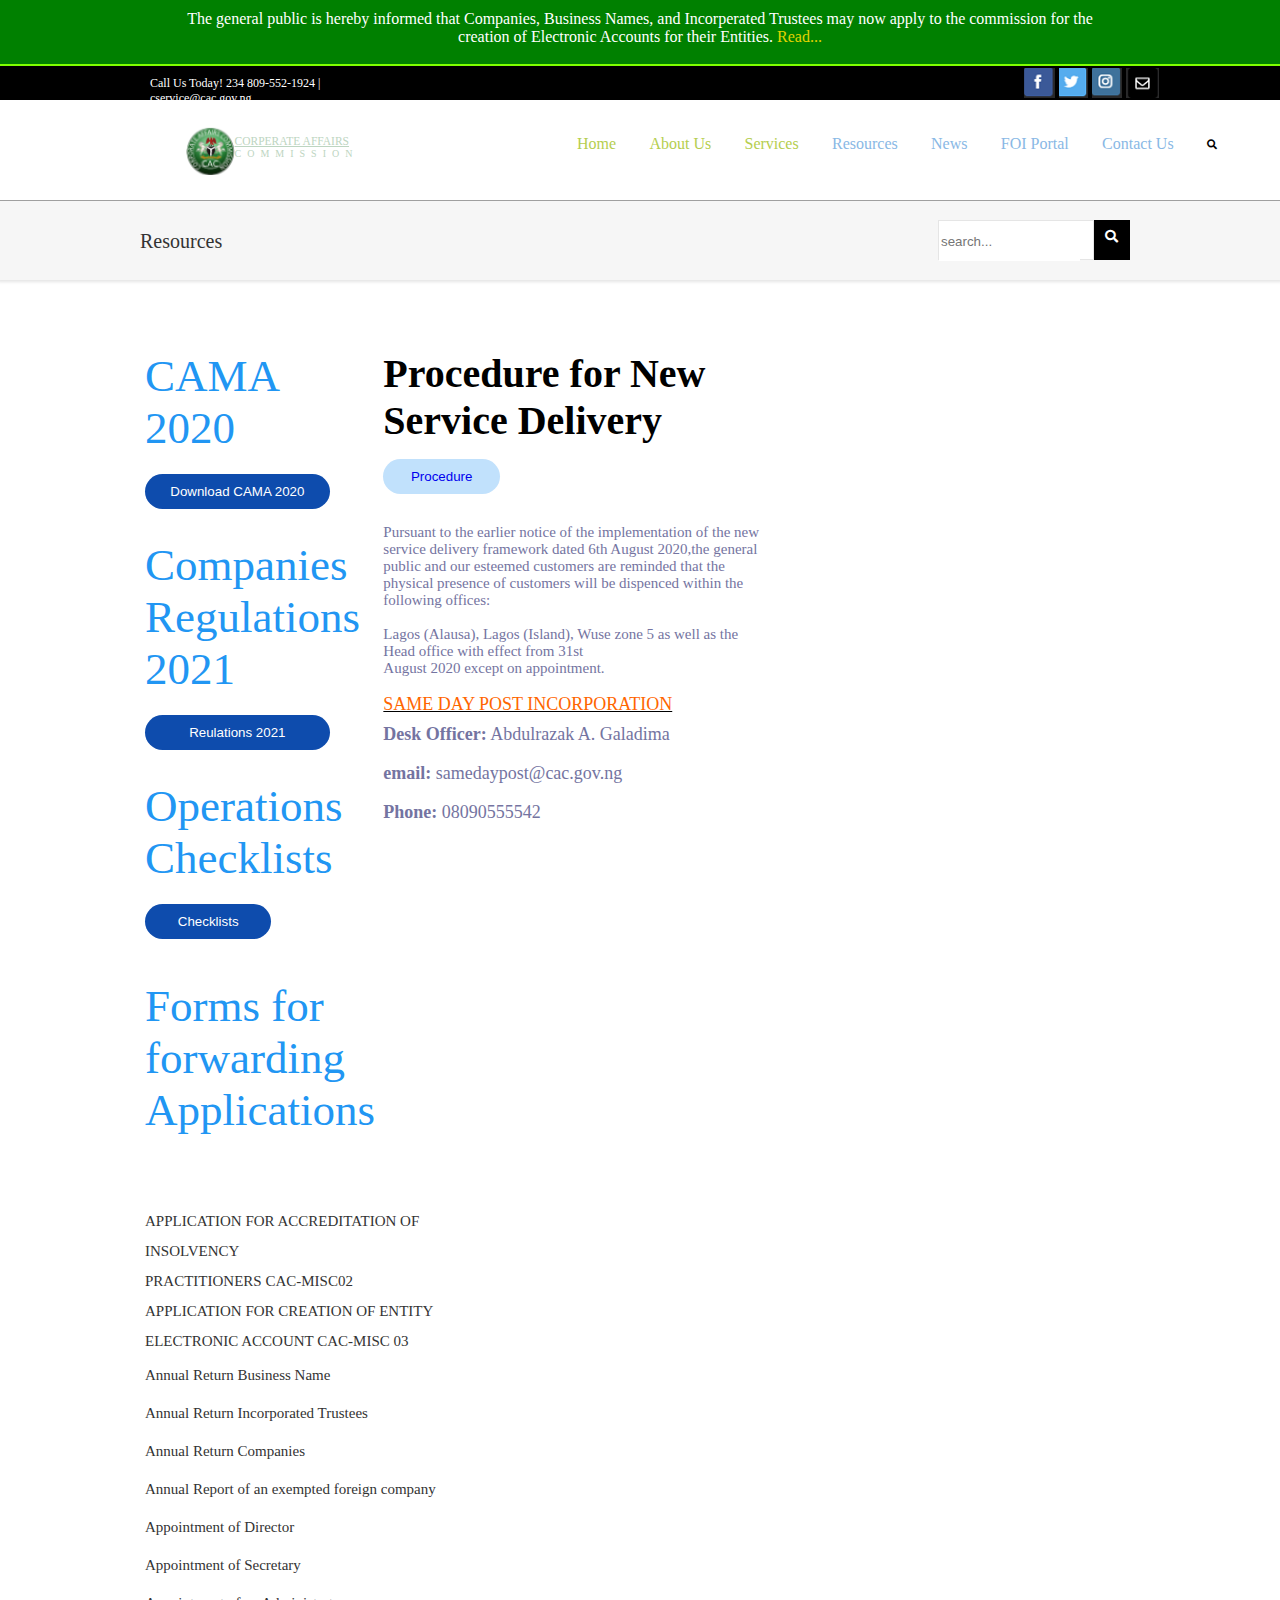
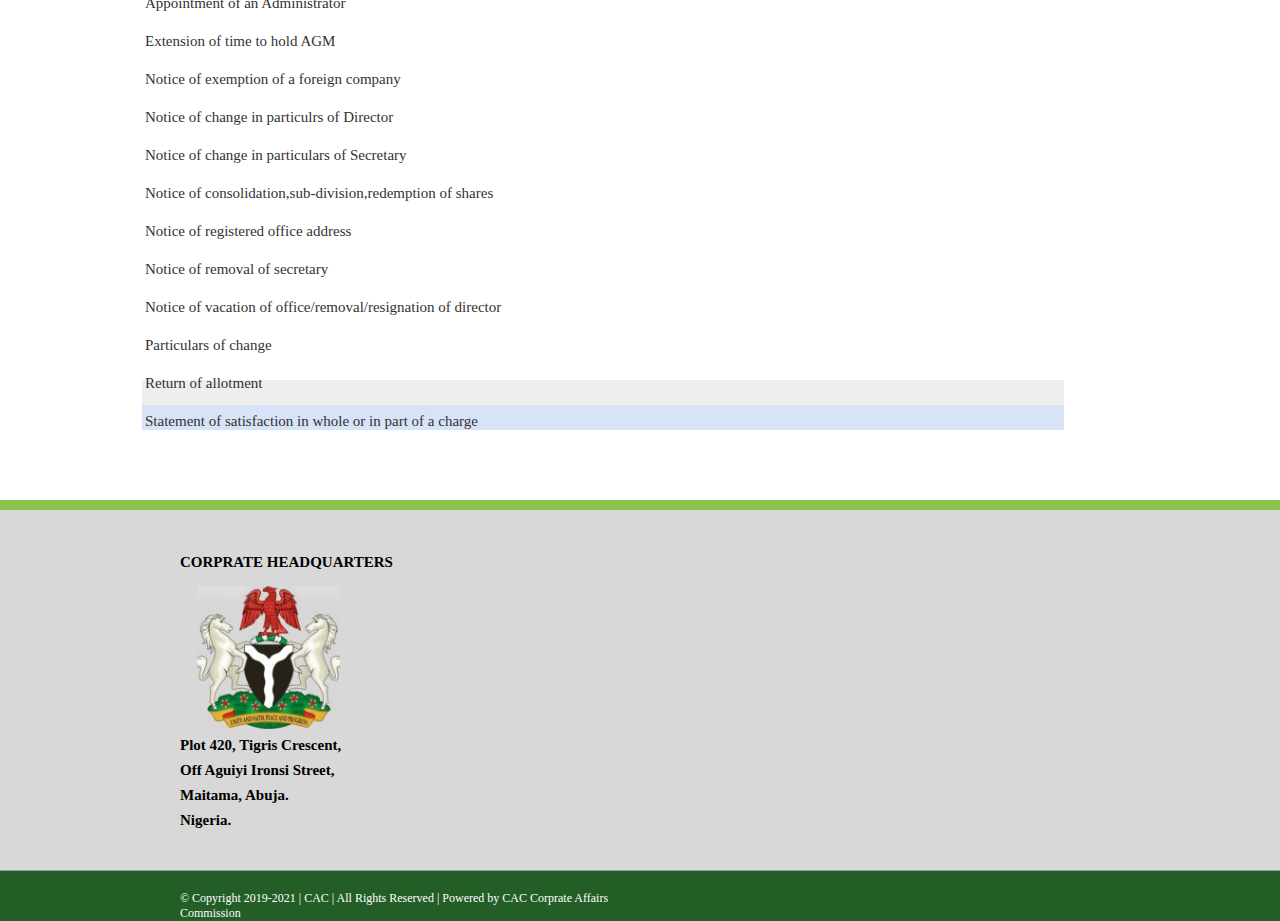
<file: resources.html>
<!DOCTYPE html>
<html lang="en">
<head>
    <meta charset="UTF-8">
    <meta http-equiv="X-UA-Compatible" content="IE=edge">
    <meta name="viewport" content="width=device-width, initial-scale=1.0">
    <title>Corperate Affairs Commission</title>
    <link rel="stylesheet" href="resources.css">
    <link rel="stylesheet" href="resources.responsive.css">
    <link rel="stylesheet" href="font-awesome/css/all.min.css">
</head>
<body>

    <div id="container">
        <header>
            <div id="div1">
                <div id="green">
                    <p>
                        The general public is hereby informed that Companies, Business Names, and Incorperated Trustees may now apply to the commission for the </br>
                        creation of Electronic Accounts for their Entities. <a href="#">Read...</a>
                    </p>
                </div>
                <div id="black">
                    <div id="black1">Call Us Today! 234 809-552-1924 | cservice@cac.gov.ng</div>
                    <div id="black2">
                        <img src="images/fb.png" alt="#">
                        <img src="images/twt.png" alt="#">
                        <img src="images/ins.png" alt="#">
                        <img src="images/msg.png" alt="#">
                    </div>
                </div>
            </div>

            <div id="div2">
                <div id="white1">
                    <img src="images/cacl.png" alt="#">
                    <label><u>CORPERATE AFFAIRS</u><br><span>COMMISSION</span></label>
                </div>
                <div id="white2">
                    <a href="index.html" class="white2a">Home</a>
                    <a href="#" class="white2a">About Us</a>
                    <a href="#" class="white2a">Services</a>
                    <a href="resources.html" class="white2b">Resources</a>
                    <a href="news.html" class="white2b">News</a>
                    <a href="foi.html" class="white2b">FOI Portal</a>
                    <a href="contact.html" class="white2b">Contact Us</a>
                    <i class="fa fa-search"></i>
                </div>
                <div id="white3">
                    <div id="bar">
                        <i class="fa fa-bars" id="barrs"></i>

                        <div id="mob-bar">
                            <div id="one">
                                <a href="index.html" class="white2a">Home</a>
                            </div>
                            <div id="two">
                                <a href="#" class="white2a">About Us</a>
                            </div>
                            <div id="three">
                                <a href="#" class="white2a">Services</a>
                            </div>
                            <div id="four">
                                <a href="resources.html" class="white2b">Resources</a>
                            </div>
                            <div id="five">
                                <a href="news.html" class="white2b">News</a>
                            </div>
                            <div id="six">
                                <a href="foi.html" class="white2b">FOI Portal</a>
                            </div>
                            <div id="seven">
                                <a href="contact.html" class="white2b">Contact Us</a>
                            </div>
                        </div>
                    </div>
                </div>
            </div>
        </header>

        <div class="resource">
            <div id="resource">
                <label>Resources</label>
            </div>
            <div class="search">
                <div id="search"><input type="text" placeholder="search..."></div>
                <div id="button"><i class="fa fa-search"></i></div>
            </div>
        </div>

        <div id="procedure">
            <div id="company">
                <div id="div1i">
                    <p>CAMA 2020</p>
                    <button><a href="#">Download CAMA 2020</a></button>
                </div>
                <div id="div2i">
                    <p>Companies Regulations 2021</p>
                    <button><a href="#">Reulations 2021</a></button>
                </div>
                <div id="div3">
                    <p>Operations Checklists</p>
                    <button><a href="#">Checklists</a></button>
                </div>
            </div>
            <div id="service">
                <div id="text">
                    <p>Procedure for New Service Delivery</p>
                </div>
                <button><a href="#">Procedure</a></button>
                <div class="text">
                    <div id="text1">
                        <p>
                            Pursuant to the earlier notice of the implementation of the new
                            service delivery framework dated 6th August 2020,the general
                            public and <b> our esteemed customers are reminded that the physical
                            presence of customers will be dispenced within the following
                            offices: </b>
                            <br>
                            <br>
                            <b>Lagos (Alausa), Lagos (Island), Wuse zone 5 as well as the Head
                            office</b> with effect from 31st </br>
                            August 2020 except on appointment.
                            <br>
                            <br>
                        </p>
                    </div>    
                    <div id="text2">
                        <p>SAME DAY POST INCORPORATION</p>
                        <div id="text3">
                            <p>
                                <b>Desk Officer:</b> Abdulrazak A. Galadima </br>
                                <b>email:</b> samedaypost@cac.gov.ng </br>
                                <b>Phone:</b> 08090555542
                            </p>
                        </div>
                    </div>
                </div> 
            </div>
        </div>
        <div id="app">
            <p>Forms for forwarding Applications</p>
            <div id="ann">
                <p>
                    APPLICATION FOR ACCREDITATION OF INSOLVENCY </br>
                    PRACTITIONERS CAC-MISC02 </br>
                    APPLICATION FOR CREATION OF ENTITY </br>
                    ELECTRONIC ACCOUNT CAC-MISC 03
                </p>
                    <div id="ann2">
                        <p>
                            Annual Return Business Name</br>
                            Annual Return Incorporated Trustees</br>
                            Annual Return Companies</br>
                            Annual Report of an exempted foreign company</li>
                            Appointment of Director</br>
                            Appointment of Secretary</br>
                            Appointment of an Administrator</br>
                            Extension of time to hold AGM</br>
                            Notice of exemption of a foreign company</br>
                            Notice of change in particulrs of Director</br>
                            Notice of change in particulars of Secretary</br>
                            Notice of consolidation,sub-division,redemption of shares</br>
                            Notice of registered office address</br>
                            Notice of removal of secretary</br>
                            Notice of vacation of office/removal/resignation of director</br>
                            Particulars of change</br>
                            Return of allotment</br>
                            Statement of satisfaction in whole or in part of a charge</br>
                        </p>
                    </div>
            </div>        
        </div>

        <div id="rect">
            <div id="rect1"></div>
            <div id="rect2"></div>
        </div> 

        <div id="corp">
            <div id="div1"></div>
            <div id="div2">
               <div id="coat-of-arm">
                   <p><span class="bold">CORPRATE HEADQUARTERS</span></p>
                   <img src="images/coatofarm.png" alt="#">
                   <p><span class="bold">Plot 420, Tigris Crescent,</br>Off Aguiyi Ironsi Street,</br>Maitama, Abuja.</br>Nigeria.</span></p>
               </div>
            </div>
            <div id="div3i">
                <div id="copy">
                    <p>&copy Copyright 2019-2021 | CAC | All Rights Reserved | Powered by CAC Corprate Affairs Commission</p>
                </div>
            </div>
        </div>
    </div>
    
</body>
</html>
</file>
<file: cac.css>
* {
    margin: 0;
}

#container {
    width: 100%;
    background-color: white;
}

header {
    width: 100%;
    height: 200px;
    background-color: white;
    position: relative;
}

#div1 {
    width: 100%;
    height: 100px;
    background-color: chartreuse;
}

#green {
  width: 100%;
  height: 54px;
  background-color: green;
  padding-top: 10px;
  text-align: center;
}

#green p {
    color: white;
}

#green a {
    text-decoration: none;
    color: #E2D300;
}

#black {
    width: 100%;
    height: 45px;
    background-color: black;
    margin-top: 1.5px;
    display: flex;
    justify-content: space-between;
}

#black1 {
    width: 20%;
    height: 23px;
    color: white;
    font-size: 12px;
    margin: 10px 0 0 150px;
}

#black2 {
    width: 20%;
    height: 22px;
    margin: 2px 0 0 0;
}

#div2 {
    width: 100%;
    height: 100px;
    background-color: white;
    display: flex;
    justify-content: space-between;
    border-bottom: 1px solid #9F9F9F;
}

#white1 {
    width: 30%;
    height: 50px;
    display: flex;
    justify-content: center;
    margin:25px 0 0 80px;
}

#white1 label {
    margin-top: 10px;
    color: #BDD5C1;
    font-size: 11.5px;
}

#white1 span {
    letter-spacing: 6px;
    color: #BDD5C1;
    font-size: 10px;
}

#white2 {
    width: 50%;
    height: 50px;
    display: flex;
    margin-left: 50px;
    justify-content: space-between;
    margin-top: 35px;
}

#white2 a {
    text-decoration: none;
}

.white2a {
    color: #B5CE4E;
}

.white2b {
    color: #89B8E5;
}

#white2 i {
    font-size: 10px;
    margin-top: 4px;
}

#bar {
    width: 70%;
    height: 450px;
    position: absolute;
    margin: 30px 0 0 -80px;
    display: none;
}

#barrs {
    font-size: 20px;
    color: #CACACA;
}

#mob-bar {
   width: 100%;
   height: 357px;
   background-color: #F6F6F6;
   position: absolute;
   margin: 100px 0 0 -360px;
   display: none; 
}

#mob-bar #one, #mob-bar #two, #mob-bar #three, #mob-bar #four, #mob-bar #five, #mob-bar #six, #mob-bar #seven {
    width: 100%;
    height: 35px;
    border-bottom: 1px solid #9F9F9F;
    padding-top: 15px;
}

#mob-bar #one a, #mob-bar #two a, #mob-bar #three a, #mob-bar #four a, #mob-bar #five a, #mob-bar #six a, #mob-bar #seven a {
    text-decoration: none;
    margin-left: 20px;
    color: black;
}

section {
    width: 100%;
    height: 560px;
}

#pic {
    background-image: url(images/cacimage.png);
    background-size: cover;
    width: 100%;
    height: 450px;
    margin-bottom: 5px;
}

#pic p {
    font-size: 50px;
    position: absolute;
    top: 55%;
    left: 30%;
}

#button {
    width: 70%;
    height: 100px;
    display: flex;
    justify-content: space-between;
    margin: 55px auto;
}

#button #button1, #button #button2 {
    width: 47%;
    height: 25%;
    border: 1px solid #CACACA;
    border-bottom: 5px solid #54770F;
    background-color: #B7D080;
    box-shadow: 0 0 3px 2px #B7D080;
    margin-top: 30px;
    text-align: center;
}

#button a {
    text-decoration: none;
    color: #54770F;
}

#button i {
    color: #54770F;
    margin-right: 8px;
}

#button i, #button a {
    font-size: 12px;
    margin-top: 10px;
}

#register {
    width: 100%;
    height: 550px;
}

#reggy {
    width: 80%;
    height: 50px;
    border-radius: 20px 20px 0 0;
    background-color: #F6F6F6;
    margin: 0 auto;
    margin-top: 50px;
}

#reg {
    width: 70%;
    display: flex;
    justify-content: space-between;
    margin: 0 auto;
}

#reg #reg1, #reg #reg2, #reg #reg3 {
    width: 30%;
    height: 450px;
    background-color: #F6F6F6;
}

#reg1 .reg, #reg2 .reg, #reg3 .reg {
    width: 50px;
    height: 50px;
    border-radius: 50%;
    border: 1px solid #F6F6F6;
    margin: auto;
    background-color: black;
}

.reg i {
    margin: 15px 0 0 18px;
    color: white;
}

#reg1 p, #reg2 p, #reg3 p {
    font-size: 50px;
    text-align: center;
    color: #4D4D4D;
}


#reg1 a, #reg2 a, #reg3 a {
    margin-left: 70px;
    color: #9F9F9F;
    text-decoration: none;
}

#reg2 a {
   margin-left: 112px; 
}

#reg3 a {
    margin-left: 90px;
}

#reg2 .reg, #reg3 .reg {
    margin-top: 120px;
}

#step p {
    font-size: 50px;
    text-align: center;
    color: #33997F;
}

#business {
    width: 100%;
    height: 250px;
    margin-top: 50px;
}

#busnames {
    width: 70%;
    height: 230px;
    margin: auto;
    display: flex;
    justify-content: space-between;
}

.businessnames {
    width: 32%;
    height: 100%;
}

.businessnames .icon {
    width: 100px;
    height: 100px;
    border-radius: 50%;
    background-color: #A0CE4E;
}

.icon i {
    font-size: 50px;
    color: white;
    margin: 20px 0 0 20px;
}

.icon #tie, .icon #uni {
    margin-left: 25px;
}

.icon {
    margin-left: 95px;
}

.businessnames h3, h5 {

    line-height: 1.5em;
    text-align: center;
    color: #7474A1;
}

#info {
    width: 100%;
    height: 250px;
    margin-bottom: 50px;
}

#opp_pro {
    width: 75%;
    height: 60px;
    display: flex;
    justify-content: space-between;
    margin: 15px auto;
}

#opp_pro .info {
    width: 48%;
    height: 60px;
    border: 2px solid #5CA340;
    background-color: #DFF0D8;
}

#opp_pro .square {
    width: 17px;
    height: 15px;
    border: 1px solid #5CA340;
    text-align: center;
    margin-left: 497px;
}

.square p {
    font-size: 10px;
}

.info p,i {
    color: #5CA340;
}

.info .checklist, .pub_notice .pub_notice1, #manifest #manifest1 {
    display: flex;
    justify-content: center;
}

#info a {
    font-size: 14px;
    text-decoration: none;
    color: #9C6933; 
 }

 #info i {
     margin-right: 10px;
 }

#pub_notice {
    width: 75%;
    height: 60px;
    display: flex;
    justify-content: space-between;
    margin: 15px auto;
   }

#pub_notice .pub_notice {
    width: 48%;
    height: 60px;
    border: 2px solid #D9B917;
    background-color: #FCF8E3;
}

 #pub_notice .square {
    width: 17px;
    height: 15px;
    border: 1px solid #D9B917;
    text-align: center;
    margin-left: 497px;
}

.pub_notice i, .pub_notice p , #manifest i, #manifest p {
    color: #D9B917;
}

#manifest {
    width: 75%;
    height: 60px;
    margin: 40px auto;
    border: 2px solid #D9B917;
    background-color: #FCF8E3;
}

#manifest .square {
    margin-left: 1053.5px;
    width: 17px;
    height: 15px;
    border: 1px solid #D9B917;
    text-align: center;
}

#corp {
    width: 100%;
    height: 400px;
    background-color: #8BC34A;
}

#corp #div1 {
    width: 100%;
    height: 10px;
    background-color: #8BC34A;
}

#corp #div2 {
    width: 100%;
    height: 360px;
    background-color: #D8D8D8;
}

#coat-of-arm {
    width: 20%;
    height: 300px;
    margin: 50px 0 0 180px;

}

#div2  p {
    color: #000000;
    font-size: 15px;
    font-weight: bold;
    line-height: 25px;
}

#div3 {
    width: 100%;
    height: 50px;
    background-color: #235E27;
}

#copy p {
    font-size: 12px;
    color: white;
    width: 35%;
    margin-left: 180px;
    padding-top: 20px;
}
</file>
<file: cac.responsive.css>
@media(max-width: 600px) {
    
    * {
        margin: 0;
    }

    #container {
        width: 100%;
    }
    
    #div1 {    
        height:310px;
     }
  
      #green {
          width: 66.5%;
         height: 180px;
         padding: 20px 100px;
     }
  
     #green p {
         font-size: 24px;
     }
     
     #black {
         width: 100%;
         height: 100px;
         display: block;
         margin-top: -7px;
      }
  
      #black1 {
          width: 100%;
          height: 25px;
          border-bottom: 1px solid white;
          font-size: 15px;
          text-align: center;
          margin: 10px 0 0 0;
          padding-top: 10px;
      }
  
      #black2 {
          width: 100%;
          height: 40px;
          text-align: center;
          padding-top: 8px;
  
      }
  
      #div2 {
          width: 100%;
          height: 120px;
      }

      #white1 {
          width: 65%;
          height: 100px;
          margin-left: 15px;
      }
      #white1 img {
          width: 80px;
          margin-bottom: 20px;
      }

      #white1 label {
          margin-top: 20px;
          font-size: 15px;
      }

      span {
          font-size: 15px;
      }


      #white2 {
          display: none;
      }

      #bar {
          display: block;
      }

      #bar:hover #mob-bar {
        display: block;
    }

    #pic {
        height: 400px;
        background-size: contain;
    }

    #pic p {
        font-size: 30px;
        position: absolute;
        top: 54%;
        left: 15%;
    }

    #button {
        height: 200px;
        display: block;
    }

    #button #button1, #button #button2{
        width: 100%;
        height: 50px;
        border-bottom: 0;
        margin-top: 0;
        background-color: rgb(161, 216, 107);
    }

    #button #button2{
        border-top: 1px solid white;
        border-bottom: 5px solid #54770F;
    }

    #button i, #button a{
        font-size: 16px;
        font-weight: bold;
    }

    #register {
        height: 1500px;
        margin-top: 150px;
        margin-bottom: 150px;
    }

    #reggy {
        width: 100%;
    }

    #reg {
        display: block;
    }

    #reg #reg1, #reg #reg2, #reg #reg3 {
        width: 85%;
        padding: 50px 40px 0 40px;
        height: 400px;
        margin-bottom: 20px;
    }

    #step {
        height: 90px;
        width: 35%;
        margin:  -190px 0 0 290px;
    }

    #step p{
        font-size: 40px;
        text-align: right;
    }

    #business {
        width: 80%;
        height: 800px;
    }

    .businessnames {
        width: 80%;
        margin: 0 0 50px 30px;
    }

    #busnames {
        display: block;
    }

    .businessnames .icon {
        width: 120px;
        height: 120px;
    }

    .icon i {
        font-size: 70px;
    }
    
    .businessnames h3, h5 {
        margin: 10px 0 0 10px;
        line-height: 1.8em;
    }

    #info {
        height: 700px;
        margin-top: 100px;
    }

    #opp_pro #info1, #pub_notice #pub_notice1 {
        margin-top: 30px;
    }

    #opp_pro, #pub_notice {
        width: 62%;
        height: 250px;
        display: block;
    }

    #pub_notice {
        margin-top: 20px;
    }

    #opp_pro .square, #pub_notice .square, #manifest .square {
        width: 25px;
        height: 22px;
        margin-left: 341.5px;
    }

    .square p {
        font-size: 15px;
    }

    #opp_pro .info, #pub_notice .pub_notice {
        width: 100%;
        height: 100px;
    }

    #info a {
        font-size: 22px;
        text-align: center;
    }

    #info i {
        font-size: 25px;
    }

    #manifest {
        width: 62%;
        height: 100px;
    }

    #corp {
        width: 100%;
        height: 680px;
    }

    #corp #div2 {
        height: 560px;
    }

    #coat-of-arm {
        width: 40%;
        margin: 50px 0 0 65px
    }

    #div2  p {
        font-weight: lighter;
    }

    #div3 {
    height: 120px;
    }

    #copy p {
        width: 70%;
        font-size: 18px;
        line-height: 25px;
        text-align: center;
        margin-left: 65px;
    }     
}
</file>
<file: contact.css>
* {
    margin: 0;
}

#container {
    width: 100%;
    background-color: white;
}

header {
    width: 100%;
    height: 200px;
    background-color: white;
    position: relative;
}

#div1 {
    width: 100%;
    height: 100px;
    background-color: chartreuse;
}

#green {
  width: 100%;
  height: 54px;
  background-color: green;
  padding-top: 10px;
  text-align: center;
}

#green p {
    color: white;
}

#green a {
    text-decoration: none;
    color: #E2D300;
}

#black {
    width: 100%;
    height: 45px;
    background-color: black;
    margin-top: 1.5px;
    display: flex;
    justify-content: space-between;
}

#black1 {
    width: 20%;
    height: 23px;
    color: white;
    font-size: 12px;
    margin: 10px 0 0 150px;
}

#black2 {
    width: 20%;
    height: 22px;
    margin: 2px 0 0 0;
}

#div2 {
    width: 100%;
    height: 100px;
    background-color: white;
    display: flex;
    justify-content: space-between;
    border-bottom: 1px solid #9F9F9F;
}

#white1 {
    width: 30%;
    height: 50px;
    display: flex;
    justify-content: center;
    margin:25px 0 0 80px;
}

#white1 label {
    margin-top: 10px;
    color: #BDD5C1;
    font-size: 11.5px;
}

#white1 span {
    letter-spacing: 6px;
    color: #BDD5C1;
    font-size: 10px;
}

#white2 {
    width: 50%;
    height: 50px;
    display: flex;
    margin-left: 50px;
    justify-content: space-between;
    margin-top: 35px;
}

#white2 a {
    text-decoration: none;
}

.white2a {
    color: #B5CE4E;
}

.white2b {
    color: #89B8E5;
}

#white2 i {
    font-size: 10px;
    margin-top: 4px;
}

#bar {
    width: 70%;
    height: 450px;
    position: absolute;
    margin: 30px 0 0 -80px;
    display: none;
}

#barrs {
    font-size: 20px;
    color: #CACACA;
}

#mob-bar {
   width: 100%;
   height: 357px;
   background-color: #F6F6F6;
   position: absolute;
   margin: 100px 0 0 -360px;
   display: none; 
}

#mob-bar #one, #mob-bar #two, #mob-bar #three, #mob-bar #four, #mob-bar #five, #mob-bar #six, #mob-bar #seven {
    width: 100%;
    height: 35px;
    border-bottom: 1px solid #9F9F9F;
    padding-top: 15px;
}

#mob-bar #one a, #mob-bar #two a, #mob-bar #three a, #mob-bar #four a, #mob-bar #five a, #mob-bar #six a, #mob-bar #seven a {
    text-decoration: none;
    margin-left: 20px;
    color: black;
}

.image {
    width: 100%;
    height: 410px;
    margin-bottom: 50px;
}

.image img {
    width: 100%;
}

nav {
    width: 30%;
    height: 50px;
    text-align: center;
    margin: 150px 0 100px 500px;
}

nav p {
    font-size: 50px;
}

section {
    width: 80%;
    height: 420px;
    margin: 20px auto;
    display: flex;
    justify-content: space-between;
}

#name {
    width: 65%;
    height: 420px;
    display: flex;
    flex-direction: column;
    justify-content: space-between;
}

input {
    width: 99%;
    height: 40px;
    border: 1px solid #747474;
}

#name button {
    width: 10%;
    height: 36px;
    margin-top: 15px;
    background-color: #A0CE4E;
    border: none;
    color: white;
}

#contact {
    width: 30%;
    height: 420px;
    background-color: white;
    box-shadow: 0 0 15px 10px #EFEFEF;
    border-radius: 10px;
}

#contact p {
    font-size: 25px;
    margin: 20px 0;
    color: #747474;
}

#contact1 p {
    font-size: 15px;
    font-weight: lighter;
    color: #74747D;
    line-height: 30px;
    margin-bottom: 10px;
}

#contact p, #contact1 p {
    text-align: center;  
}

#one {
    line-height: 45px;
    margin-left: 40px;
}

#one i {
    color: #A0CE4E;
}

#contact #one a {
    font-size: 19px;
    margin-left: 10px;
    color: #747474;
    text-decoration: none;
}

#one #list a  {
    text-decoration: none;
    font-size: 13px;
    color: #CECECE;
    display: inline-block;
}

#img {
    width: 100%;
    height: 800px;
    margin-top: 120px;
    background-color: #E5E3DF;
}

#image {
    background-image: url(images/contact-img2.png);
}

#map {
    width: 23%;
    height: 120px;
    margin: 0 auto;
    border-radius: 2px;
    background-color: white;
}

#map p {
    margin: 5px 0 0 15px;
    font-size: 15px;
    line-height: 30px;
    color: #747474;
}

#map .map {
    width: 100%;
    height: 50px;
    display: flex;
}

.map button {
    width: 55%;
    height: 30px;
    background-color: white;
    box-shadow: 0 0 3px 2px #E5E3DF;
    border: none;
    color: blue;
    margin-left: 70px;
}

#corp {
    width: 100%;
    height: 400px;
    background-color: #8BC34A;
}

#corp #div1 {
    width: 100%;
    height: 10px;
    background-color: #8BC34A;
}

#corp #div2 {
    width: 100%;
    height: 360px;
    background-color: #D8D8D8;
}

#coat-of-arm {
    width: 20%;
    height: 300px;
    margin: 50px 0 0 180px;
}

#div2  p {
    color: #000000;
    font-size: 15px;
    font-weight: bold;
    line-height: 25px;
}

#div3 {
    width: 100%;
    height: 50px;
    background-color: #235E27;
}

#copy p {
    font-size: 12px;
    color: white;
    width: 35%;
    margin-left: 180px;
    padding-top: 20px;
}
</file>
<file: contact.responsive.css>
@media(max-width: 600px) {
    
    * {
        margin: 0;
    }

    #container {
        width: 100%;
    }
    
    #div1 {    
        height:310px;
     }
  
      #green {
          width: 66.5%;
         height: 180px;
         padding: 20px 100px;
     }
  
     #green p {
         font-size: 24px;
     }
     
     #black {
         width: 100%;
         height: 100px;
         display: block;
         margin-top: -7px;
      }
  
      #black1 {
          width: 100%;
          height: 25px;
          border-bottom: 1px solid white;
          font-size: 15px;
          text-align: center;
          margin: 10px 0 0 0;
          padding-top: 10px;
      }
  
      #black2 {
          width: 100%;
          height: 40px;
          text-align: center;
          padding-top: 8px;
  
      }
  
      #div2 {
          width: 100%;
          height: 120px;
      }

      #white1 {
          width: 65%;
          height: 100px;
          margin-left: 15px;
      }
      #white1 img {
          width: 80px;
          margin-bottom: 20px;
      }

      #white1 label {
          margin-top: 20px;
          font-size: 15px;
      }

      span {
          font-size: 15px;
      }


      #white2 {
          display: none;
      }

      #bar {
          display: block;
      }

      #bar:hover #mob-bar {
        display: block;
    }

    .image {
        margin-top: 231px;
        height: 171px;
    }

    nav {
        width: 70%;
        margin-left: 80px;
    }

    section #name {
        display: none;
    }

    section #contact {
        width: 98%;
        height: 500px;
        margin-left: 20px;
    }

    #contact p {
        font-size: 35px;
    }
    
    #contact1 p {
        font-size: 20px;
    }

    #one i {
        font-size: 20px;
    }

    #contact #one a {
        font-size: 25px;
    }

    #one #list a  {
        font-size: 15px;
        display: block;
        line-height: 30px;
    }

    #map {
        width: 80%;

    }

    #corp {
        width: 100%;
        height: 680px;
    }

    #corp #div2 {
        height: 560px;
    }

    #coat-of-arm {
        width: 40%;
        margin: 50px 0 0 65px
    }

    #div2  p {
        font-weight: lighter;
    }

    #div3 {
    height: 120px;
    }

    #copy p {
        width: 70%;
        font-size: 18px;
        line-height: 25px;
        text-align: center;
        margin-left: 65px;
    }
}
</file>
<file: foi.css>
* {
    margin: 0;
}

#container {
    width: 100%;
    background-color: white;
}

header {
    width: 100%;
    height: 200px;
    background-color: white;
    position: relative;
}

#div1 {
    width: 100%;
    height: 100px;
    background-color: chartreuse;
}

#green {
  width: 100%;
  height: 54px;
  background-color: green;
  padding-top: 10px;
  text-align: center;
}

#green p {
    color: white;
}

#green a {
    text-decoration: none;
    color: #E2D300;
}

#black {
    width: 100%;
    height: 45px;
    background-color: black;
    margin-top: 1.5px;
    display: flex;
    justify-content: space-between;
}

#black1 {
    width: 20%;
    height: 23px;
    color: white;
    font-size: 12px;
    margin: 10px 0 0 150px;
}

#black2 {
    width: 20%;
    height: 22px;
    margin: 2px 0 0 0;
}

#div2 {
    width: 100%;
    height: 100px;
    background-color: white;
    display: flex;
    justify-content: space-between;
    border-bottom: 1px solid #9F9F9F;
}

#white1 {
    width: 30%;
    height: 50px;
    display: flex;
    justify-content: center;
    margin:25px 0 0 80px;
}

#white1 label {
    margin-top: 10px;
    color: #BDD5C1;
    font-size: 11.5px;
}

#white1 span {
    letter-spacing: 6px;
    color: #BDD5C1;
    font-size: 10px;
}

#white2 {
    width: 50%;
    height: 50px;
    display: flex;
    margin-left: 50px;
    justify-content: space-between;
    margin-top: 35px;
}

#white2 a {
    text-decoration: none;
}

.white2a {
    color: #B5CE4E;
}

.white2b {
    color: #89B8E5;
}

#white2 i {
    font-size: 10px;
    margin-top: 4px;
}

#bar {
    width: 70%;
    height: 450px;
    position: absolute;
    margin: 30px 0 0 -80px;
    display: none;
}

#barrs {
    font-size: 20px;
    color: #CACACA;
}

#mob-bar {
   width: 100%;
   height: 357px;
   background-color: #F6F6F6;
   position: absolute;
   margin: 100px 0 0 -360px;
   display: none; 
}

#mob-bar #one, #mob-bar #two, #mob-bar #three, #mob-bar #four, #mob-bar #five, #mob-bar #six, #mob-bar #seven {
    width: 100%;
    height: 35px;
    border-bottom: 1px solid #9F9F9F;
    padding-top: 15px;
}

#mob-bar #one a, #mob-bar #two a, #mob-bar #three a, #mob-bar #four a, #mob-bar #five a, #mob-bar #six a, #mob-bar #seven a {
    text-decoration: none;
    margin-left: 20px;
    color: black;
}

#port {
    width: 79.5%;
    height: 40px;
    align-items: center;
    display: flex;
    margin: 20px 0 0 140px;
    justify-content: space-between;
}

#port1 {
    width: 10%;
    height: 20px;
}

#port2 {
    width: 12%;
    height: 20px;
}

#port1 p {
    font-size: 20px;
    color: #747474;
}

#port2 a {
    font-size: 10px;
    color: #747474;
    text-decoration: none;
}

#act {
    width: 78%;
    height:420px;
    margin: 80px 0 0 150px;
}

#circle {
    width: 27%;
    height: 43px;
    display: flex;
}

#div-text {
    margin: 10px 0 0 15px;
    font-size: 18px;
    color: #747474;
} 

#big {
    width: 46px;
    height: 45px;
    border-radius: 50%;
    background-color: #A0CE4E;
    position: relative;
}

#small {
    position: absolute;
    background-color: #FFFFFF;
    border-radius: 50%;
    height: 23px;
    width: 23px;
    margin: 11px 0 0 11px;
    text-align: center;
}

#small p {
    font-size: 20px;
    color: #A0CE4E;
    font-style: italic;
    font-weight: 600;
}

#free {
    margin-top: 30px;
}

#free h3 {
    color: #747474;
}

#free p {
    margin-top: 20px;
    color: #747474;
    line-height: 27px;
}

#div-con p {
    line-height: 40px;
}

#plan {
    width: 80%;
    height: 270px;
    margin: 50px 0 0 150px;
}

#plan1 {
    width: 99.5%;
    height: 70px;
    border: 1px solid #D9B917;
    margin-bottom: 15px;
    background-color: #FCF8E3;
}

#plan2 {
    width: 99.5%;
    height: 180px;
    border: 1px solid #D9B917;
    margin-top: 15px;
    background-color: #FCF8E3; 
}

#plan1 .square, #plan2 .square {
    margin-left: 1118px;
    width: 18px;
    height: 19px;
    border: 1.5px solid #D9B917;
    text-align: center;
}

.square p {
    color: #D9B917;
}

#plan .plan1 {
    font-size: 14px;
    text-align: center;
}

.plan1 a {
    text-decoration: none;
    line-height: 30px;
    color: #333333;
}

.plan1 i {
    font-size: 18px;
    color: #D9B917;
}

#plan1 .plan1 a {
    margin-left: 10px;
}

#plan2 .plan1 {
    margin-top: 15px;
}

#corp {
    width: 100%;
    height: 400px;
    background-color: #8BC34A;
    margin-top: 70px;
}

#corp #div1 {
    width: 100%;
    height: 10px;
    background-color: #8BC34A;
}

#corp #div2 {
    width: 100%;
    height: 360px;
    background-color: #D8D8D8;
}

#coat-of-arm {
    width: 20%;
    height: 300px;
    margin: 50px 0 0 180px;
}

#div2  p {
    color: #000000;
    font-size: 15px;
    font-weight: bold;
    line-height: 25px;
}

#div3 {
    width: 100%;
    height: 50px;
    background-color: #235E27;
}

#copy p {
    font-size: 12px;
    color: white;
    width: 35%;
    margin-left: 180px;
    padding-top: 20px;
}
</file>
<file: foi.responsive.css>
@media(max-width: 600px) {
    
    * {
        margin: 0;
    }

    #container {
        width: 100%;
    }
    
    #div1 {    
        height:310px;
     }
  
      #green {
          width: 66.5%;
         height: 180px;
         padding: 20px 100px;
     }
  
     #green p {
         font-size: 24px;
     }
     
     #black {
         width: 100%;
         height: 100px;
         display: block;
         margin-top: -7px;
      }
  
      #black1 {
          width: 100%;
          height: 25px;
          border-bottom: 1px solid white;
          font-size: 15px;
          text-align: center;
          margin: 10px 0 0 0;
          padding-top: 10px;
      }
  
      #black2 {
          width: 100%;
          height: 40px;
          text-align: center;
          padding-top: 8px;
  
      }
  
      #div2 {
          width: 100%;
          height: 120px;
      }

      #white1 {
          width: 65%;
          height: 100px;
          margin-left: 15px;
      }
      #white1 img {
          width: 80px;
          margin-bottom: 20px;
      }

      #white1 label {
          margin-top: 20px;
          font-size: 15px;
      }

      span {
          font-size: 15px;
      }


      #white2 {
          display: none;
      }

      #bar {
          display: block;
      }

      #bar:hover #mob-bar {
        display: block;
    }

    #port {
        width: 80%;
        height: 100px;
        margin: 260px 0 0 95px;
        display: block;
    }

    #port1, #port2 {
        width: 50%;
        margin-top: 10px;
    }

    #port1 p {
        font-size: 25px;
        font-weight: lighter;
    }

    #port2 a {
        font-size: 13px;
        font-weight: lighter;
    }

    #act {
        height: 610px;
        margin-left: 90px;
    }

    #circle {
        width: 60%;
    }

    #plan {
        height: 300px;
        margin-left: 90px;
    }

    #plan1 {
        width: 99%;
    }

    #plan2 {
        width: 99%;
        height: 210px;  
    }

    #corp {
        width: 100%;
        height: 680px; 
    }

    #corp #div2, #corp #div3 {
        margin-left: 50px;
    }

    #corp #div2 {
        height: 560px;
    }

    #coat-of-arm {
        width: 40%;
        margin: 50px 0 0 65px
    }

    #div2  p {
        font-weight: lighter;
    }

    #div3 {
    height: 120px;
    }

    #copy p {
        width: 70%;
        font-size: 15px;
        line-height: 25px;
        text-align: center;
        margin-left: 75px;
    }      
}
</file>
<file: news.css>
* {
    margin: 0;
}

#container {
    width: 100%;
    background-color: white;
}

header {
    width: 100%;
    height: 200px;
    background-color: white;
    position: relative;
}

#div1 {
    width: 100%;
    height: 100px;
    background-color: chartreuse;
}

#green {
  width: 100%;
  height: 54px;
  background-color: green;
  padding-top: 10px;
  text-align: center;
}

#green p {
    color: white;
}

#green a {
    text-decoration: none;
    color: #E2D300;
}

#black {
    width: 100%;
    height: 45px;
    background-color: black;
    margin-top: 1.5px;
    display: flex;
    justify-content: space-between;
}

#black1 {
    width: 20%;
    height: 23px;
    color: white;
    font-size: 12px;
    margin: 10px 0 0 150px;
}

#black2 {
    width: 20%;
    height: 22px;
    margin: 2px 0 0 0;
}

#div2 {
    width: 100%;
    height: 100px;
    background-color: white;
    display: flex;
    justify-content: space-between;
    border-bottom: 1px solid #9F9F9F;
}

#white1 {
    width: 30%;
    height: 50px;
    display: flex;
    justify-content: center;
    margin:25px 0 0 80px;
}

#white1 label {
    margin-top: 10px;
    color: #BDD5C1;
    font-size: 11.5px;
}

#white1 span {
    letter-spacing: 6px;
    color: #BDD5C1;
    font-size: 10px;
}

#white2 {
    width: 50%;
    height: 50px;
    display: flex;
    margin-left: 50px;
    justify-content: space-between;
    margin-top: 35px;
}

#white2 a {
    text-decoration: none;
}

.white2a {
    color: #B5CE4E;
}

.white2b {
    color: #89B8E5;
}

#white2 i {
    font-size: 10px;
    margin-top: 4px;
}

#bar {
    width: 70%;
    height: 450px;
    position: absolute;
    margin: 30px 0 0 -80px;
    display: none;
}

#barrs {
    font-size: 20px;
    color: #CACACA;
}

#mob-bar {
   width: 100%;
   height: 357px;
   background-color: #F6F6F6;
   position: absolute;
   margin: 100px 0 0 -360px;
   display: none; 
}

#mob-bar #one, #mob-bar #two, #mob-bar #three, #mob-bar #four, #mob-bar #five, #mob-bar #six, #mob-bar #seven {
    width: 100%;
    height: 35px;
    border-bottom: 1px solid #9F9F9F;
    padding-top: 15px;
}

#mob-bar #one a, #mob-bar #two a, #mob-bar #three a, #mob-bar #four a, #mob-bar #five a, #mob-bar #six a, #mob-bar #seven a {
    text-decoration: none;
    margin-left: 20px;
    color: black;
}

#image {
    width: 100%;
    height: 430px;
    margin-bottom: 50px;
}

#image img {
    width: 100%;
}

#news {
    width: 80%;
    height: 2000px;
    margin: 0 auto;
    display: flex;
    justify-content: space-between;
}

#news1, #news2, #news3 {
    width: 31%;
    height: 2000px;
}

.news {
    width: 100%;
    height: 490px;
    border: 1px solid #E0DEDE;
    margin-bottom: 25.30px;
    box-shadow: 0 0 3px 2px #E0DEDE;
}

#news1 #divthree {
    height: 480px;
}

#news2 #divone {
    height: 400px;
}

#news2 #divtwo {
    height: 490px;
}

#news2 #divthree {
    height: 500px;
}

.div-one p {
    font-size: 18px;
    color: #747474;
    margin-bottom: 10px;
}

.div-one h5 {
    color: #747474;
    margin-bottom: 20px;
}

.news .div-one {
    border-bottom: 1px solid #E0DEDE;
    margin-bottom: 2.5px;
}

.news .div-two {
    border-top: 1px solid #E0DEDE;
}

.div-two p {
    color: #747474;
    margin: 17px 0;
    line-height: 25px;
}

.div-two a {
    font-size: 13px;
    text-decoration: none;
    color: #747474;
}

.news .div-one, .news .div-two {
    padding: 20px 20px;
}

#corp {
    width: 100%;
    height: 400px;
    background-color: #8BC34A;
    margin-top: 200px;
}

#corp #div1 {
    width: 100%;
    height: 10px;
    background-color: #8BC34A;
}

#corp #div2 {
    width: 100%;
    height: 360px;
    background-color: #D8D8D8;
}

#coat-of-arm {
    width: 20%;
    height: 300px;
    margin: 50px 0 0 180px;
}

#div2  p {
    color: #000000;
    font-size: 15px;
    font-weight: bold;
    line-height: 25px;
}

#div3 {
    width: 100%;
    height: 50px;
    background-color: #235E27;
}

#copy p {
    font-size: 12px;
    color: white;
    width: 35%;
    margin-left: 180px;
    padding-top: 20px;
}
</file>
<file: news.responsive.css>
@media(max-width: 600px) {
    
    * {
        margin: 0;
    }

    #container {
        width: 100%;
    }
    
    #div1 {    
        height:310px;
     }
  
      #green {
          width: 66.5%;
         height: 180px;
         padding: 20px 100px;
     }
  
     #green p {
         font-size: 24px;
     }
     
     #black {
         width: 100%;
         height: 100px;
         display: block;
         margin-top: -7px;
      }
  
      #black1 {
          width: 100%;
          height: 25px;
          border-bottom: 1px solid white;
          font-size: 15px;
          text-align: center;
          margin: 10px 0 0 0;
          padding-top: 10px;
      }
  
      #black2 {
          width: 100%;
          height: 40px;
          text-align: center;
          padding-top: 8px;
  
      }
  
      #div2 {
          width: 100%;
          height: 120px;
      }

      #white1 {
          width: 65%;
          height: 100px;
          margin-left: 15px;
      }
      #white1 img {
          width: 80px;
          margin-bottom: 20px;
      }

      #white1 label {
          margin-top: 20px;
          font-size: 15px;
      }

      span {
          font-size: 15px;
      }


      #white2 {
          display: none;
      }

      #bar {
          display: block;
      }

      #bar:hover #mob-bar {
        display: block;
    }

    #image {
        width: 100%;
        height: 200px;
        margin-bottom: 50px;
        margin-top: 220px;
    }

    #image img {
    background-size: cover;
    }

    #news {
        height: 5500px;
        display: block;
    }

    #news1, #news2, #news3 {
        width: 100%;
        height: 2000px;
    }
    
    #news1 {
        height: 1600px;
    }

    #news2 {
        height: 1650px;
    }

    .news {
        margin-bottom: 50px;
    }

    #news1 #divone, #news2 #divtwo{
        height: 550px;
    }

    #news1 #divtwo, #news1 #divthree, #news2 #divone{
        height: 450px;
    }

    #news #news2 {
        margin-top: 10px;
    }

    .div-one p {
        font-size: 25px;
    }

    .div-two p {
        font-size: 20px;
    }

    .div-two a {
        font-size: 17px;
    }



    #corp {
        width: 100%;
        height: 680px;
        margin-top: 0;
    }

    #corp #div2 {
        height: 560px;
    }

    #coat-of-arm {
        width: 40%;
        margin: 50px 0 0 30px
    }

    #div2  p {
        font-weight: bolder;
    }

    #div3 {
    height: 120px;
    }

    #copy p {
        width: 70%;
        font-size: 18px;
        line-height: 25px;
        text-align: center;
        margin-left: 65px;
    }
}
</file>
<file: resources.css>
* {
    margin: 0;
}

#container {
    width: 100%;
    background-color: white;
}

header {
    width: 100%;
    height: 200px;
    background-color: white;
    position: relative;
}

#div1 {
    width: 100%;
    height: 100px;
    background-color: chartreuse;
}

#green {
  width: 100%;
  height: 54px;
  background-color: green;
  padding-top: 10px;
  text-align: center;
}

#green p {
    color: white;
}

#green a {
    text-decoration: none;
    color: #E2D300;
}

#black {
    width: 100%;
    height: 45px;
    background-color: black;
    margin-top: 1.5px;
    display: flex;
    justify-content: space-between;
}

#black1 {
    width: 20%;
    height: 23px;
    color: white;
    font-size: 12px;
    margin: 10px 0 0 150px;
}

#black2 {
    width: 20%;
    height: 22px;
    margin: 2px 0 0 0;
}

#div2 {
    width: 100%;
    height: 100px;
    background-color: white;
    display: flex;
    justify-content: space-between;
    border-bottom: 1px solid #9F9F9F;
}

#white1 {
    width: 30%;
    height: 50px;
    display: flex;
    justify-content: center;
    margin:25px 0 0 80px;
}

#white1 label {
    margin-top: 10px;
    color: #BDD5C1;
    font-size: 11.5px;
}

#white1 span {
    letter-spacing: 6px;
    color: #BDD5C1;
    font-size: 10px;
}

#white2 {
    width: 50%;
    height: 50px;
    display: flex;
    margin-left: 50px;
    justify-content: space-between;
    margin-top: 35px;
}

#white2 a {
    text-decoration: none;
}

.white2a {
    color: #B5CE4E;
}

.white2b {
    color: #89B8E5;
}

#white2 i {
    font-size: 10px;
    margin-top: 4px;
}

#bar {
    width: 70%;
    height: 450px;
    position: absolute;
    margin: 30px 0 0 -80px;
    display: none;
}

#barrs {
    font-size: 20px;
    color: #CACACA;
}

#mob-bar {
   width: 100%;
   height: 357px;
   background-color: #F6F6F6;
   position: absolute;
   margin: 100px 0 0 -360px;
   display: none; 
}

#mob-bar #one, #mob-bar #two, #mob-bar #three, #mob-bar #four, #mob-bar #five, #mob-bar #six, #mob-bar #seven {
    width: 100%;
    height: 35px;
    border-bottom: 1px solid #9F9F9F;
    padding-top: 15px;
}

#mob-bar #one a, #mob-bar #two a, #mob-bar #three a, #mob-bar #four a, #mob-bar #five a, #mob-bar #six a, #mob-bar #seven a {
    text-decoration: none;
    margin-left: 20px;
    color: black;
}

.resource {
    width: 100%;
    height: 80px;
    background-color: #F6F6F6;
    box-shadow: 0 0 3px 2px #E5E5E5;
    display: flex;
    justify-content: space-between;
}

#resource {
    width: 10%;
    height: 40px;
    margin: 30px 140px;
    text-align: start;
    font-size: 20px;
    color: #333333;
}

.search {
    width: 15%;
    height: 30px;
    margin: 20px 150px;
    display: flex;
    justify-content: space-between;
}

#search {
    width: 80%;
    height: 38px;
    border: 1px solid #E5E5E5;
    background-color: white;
}

input {
    width: 89%;
    height: 38px;
    border: none;
}

#button {
    width: 19%;
    height: 40px;
    background-color: #000000;
    color: white;
    text-align: center;
    font-size: 13px;
}

#button i {
    margin-top: 10px;
}

#procedure {
    width: 49%;
    height: 630px;
    display: flex;
    justify-content: space-between;
    margin: 70px 0 0 145px;
}

#company {
    width: 31%;
    height: 780px;
}

#company p {
    font-size: 45px;
    font-weight: lighter;
    color: #2196F3;
    margin-bottom: 10px;
}



#company #div1i button, #company #div2i button, #company #div3 button{
    width: 95%;
    height: 35px;
    background-color: #0E4CAD;
    border-radius: 30px;
    border: none;
    margin: 10px 0 30px 0;
}


#company #div3 button {
    width: 65%;
}

#company button a {
    text-decoration: none;
    color: white;
}

#service {
    width: 62%;
    height: 700px;
}

#service #text p {
    font-size: 40px;
    font-weight: bold;
}

#service button {
    width: 30%;
    height: 35px;
    background-color: #C1E1FC;
    border-radius: 30px;
    border: none;
    margin-top: 15px;
}

#service button a {
    text-decoration: none;
}

.text #text1 p {
    font-size: 15px;
    font-weight: lighter;
    color: #7474A1;
    margin-top: 30px;
}

.text #text2 p {
    font-size: 18px;
    text-decoration: underline black;
    color: #FF6600;
}

.text #text3 p {
    line-height: 39px;
    color: #7474A1;
    text-decoration: none;
}

#app {
    width: 28%;
    height: 900px;
    margin: 0 0 0 145px;
}

#app p {
    font-size: 45px;
    font-weight: lighter;
    color: #2196F3;
}

#app #ann {
    margin-top: 70px;
}

#app #ann p {
    font-size: 15px;
    color: #333333;
    line-height: 30px;
}

#app #ann2 p {
    line-height: 38px;
}

#rect {
    margin-top: 100px;
    width: 72%;
    height: 50px;
    margin-left: 142px;
}

#rect #rect1, #rect #rect2 {
    width: 100%;
    height: 50%;
}

#rect #rect1 {
    background-color: #EEEEEE;
}

#rect #rect2 {
    background-color: #D7E4F7;
}

#corp {
    width: 100%;
    height: 400px;
    background-color: #8BC34A;
}

#corp #div1 {
    width: 100%;
    height: 10px;
    margin-top: 70px;
    background-color: #8BC34A;
}

#corp #div2 {
    width: 100%;
    height: 360px;
    background-color: #D8D8D8;
}

#coat-of-arm {
    width: 20%;
    height: 300px;
    margin: 40px 0 0 180px;
} 

#div2  p {
    color: #000000;
    font-size: 15px;
    font-weight: bold;
    line-height: 25px;
}

#div3i {
    width: 100%;
    height: 50px;
    background-color: #235E27;
}

#copy p {
    font-size: 12px;
    color: white;
    width: 35%;
    margin-left: 180px;
    padding-top: 20px;
}

.bold {
    font-weight: 700;
}
</file>
<file: resources.responsive.css>
@media(max-width: 600px) {
    
    * {
        margin: 0;
    }

    #container {
        width: 100%;
    }
    
    #div1 {    
        height:310px;
     }
  
      #green {
          width: 66.5%;
         height: 180px;
         padding: 20px 100px;
     }
  
     #green p {
         font-size: 24px;
     }
     
     #black {
         width: 100%;
         height: 100px;
         display: block;
         margin-top: -7px;
      }
  
      #black1 {
          width: 100%;
          height: 25px;
          border-bottom: 1px solid white;
          font-size: 15px;
          text-align: center;
          margin: 10px 0 0 0;
          padding-top: 10px;
      }
  
      #black2 {
          width: 100%;
          height: 40px;
          text-align: center;
          padding-top: 8px;
  
      }
  
      #div2 {
          width: 100%;
          height: 120px;
      }

      #white1 {
          width: 65%;
          height: 100px;
          margin-left: 15px;
      }
      #white1 img {
          width: 80px;
          margin-bottom: 20px;
      }

      #white1 label {
          margin-top: 20px;
          font-size: 15px;
      }

      span {
          font-size: 15px;
      }


      #white2 {
          display: none;
      }

      #bar {
          display: block;
      }

      #bar:hover #mob-bar {
        display: block;
    }

    .resource {
        margin-top: 230px;
        height: 140px;
        display: block;
    }

    #resource {
        width: 24%;
        height: 40px;
        margin: 10px 0 0 30px;
        font-size: 35px;
        padding-top: 8px;
    }

    .search {
        width: 85%;
        height: 70px;
        display: flex;
        margin: 0 0 0 30px;
    }

    #search {
        width: 100%;
        height: 70px;
        border: 1px solid #c8c3c3;
    }

    input {
        width: 70%;
        height: 60px;
        font-size: 20px;
        padding-left: 20px;
    }

    #button {
        width: 15%;
        height: 70px;
        font-size: 20px;
        text-align: center;
    }

    #button i {
        margin-top: 22px;
    }

    #procedure {
        width: 90%;
        height: 1550px;
        margin: 120px 0 0 50px;
        display: block;
    }

    #company {
        width: 95%;
        height: 780px;
    }

    #company p {
        font-size: 55px;
        margin-bottom: 30px;
    }

    #company #div1i button, #company #div2i button, #company #div3 button {
        height: 55px;
        width: 70%;
    }

    #company #div2i button {
        width: 52%;
    }


    #company #div3 button {
        width: 40%;
    }

    #company #div1i button a, #company #div2i button a, #company #div3 button a {
        font-size: 20px;
    }

    #company #div2i, #company #div3 {
        margin-top: 25px;
    }

    #service {
        width: 96%;
        height: 770px;
    }

    #service #text p {
        font-size: 55px;
    }

    #service button {
        width: 45%;
        height: 55px;
        margin-top: 30px;
    }

    #service button a {
        font-size: 20px;
    }

    .text #text1 p, .text #text3 p {
        font-size: 22px;
        color: black;
        font-weight: lighter;
        line-height: 30px;
    }

    .text #text2 p {
        font-size: 25px;
    }

    .text #text3 p {
        height: 200px;
        line-height: 70px;
    }

    #app {
        width: 90%;
        height: 1400px;
        margin: 90px 0 0 50px;
    }

    #app p {
        font-size: 55px;
    }

    #app #ann p {
        font-size: 20px;
        line-height: 35px;
    }

    #app #ann2 p {
        line-height: 60px;
    }

    #rect {
        width: 90%;
        height: 80px;
        margin: 25px 0 0 40px;
    }

    #corp {
        width: 100%;
        height: 680px;
    }

    #corp #div2 {
        height: 560px;
    }

    #coat-of-arm {
        width: 40%;
        margin: 50px 0 0 65px
    }

    #div2  p {
    font-weight: lighter;
    margin-top: 20px;
    }

    #div3i {
    height: 120px;
    }

    #copy p {
        width: 70%;
        font-size: 18px;
        line-height: 25px;
        text-align: center;
        margin-left: 65px;
    }
}
</file>
